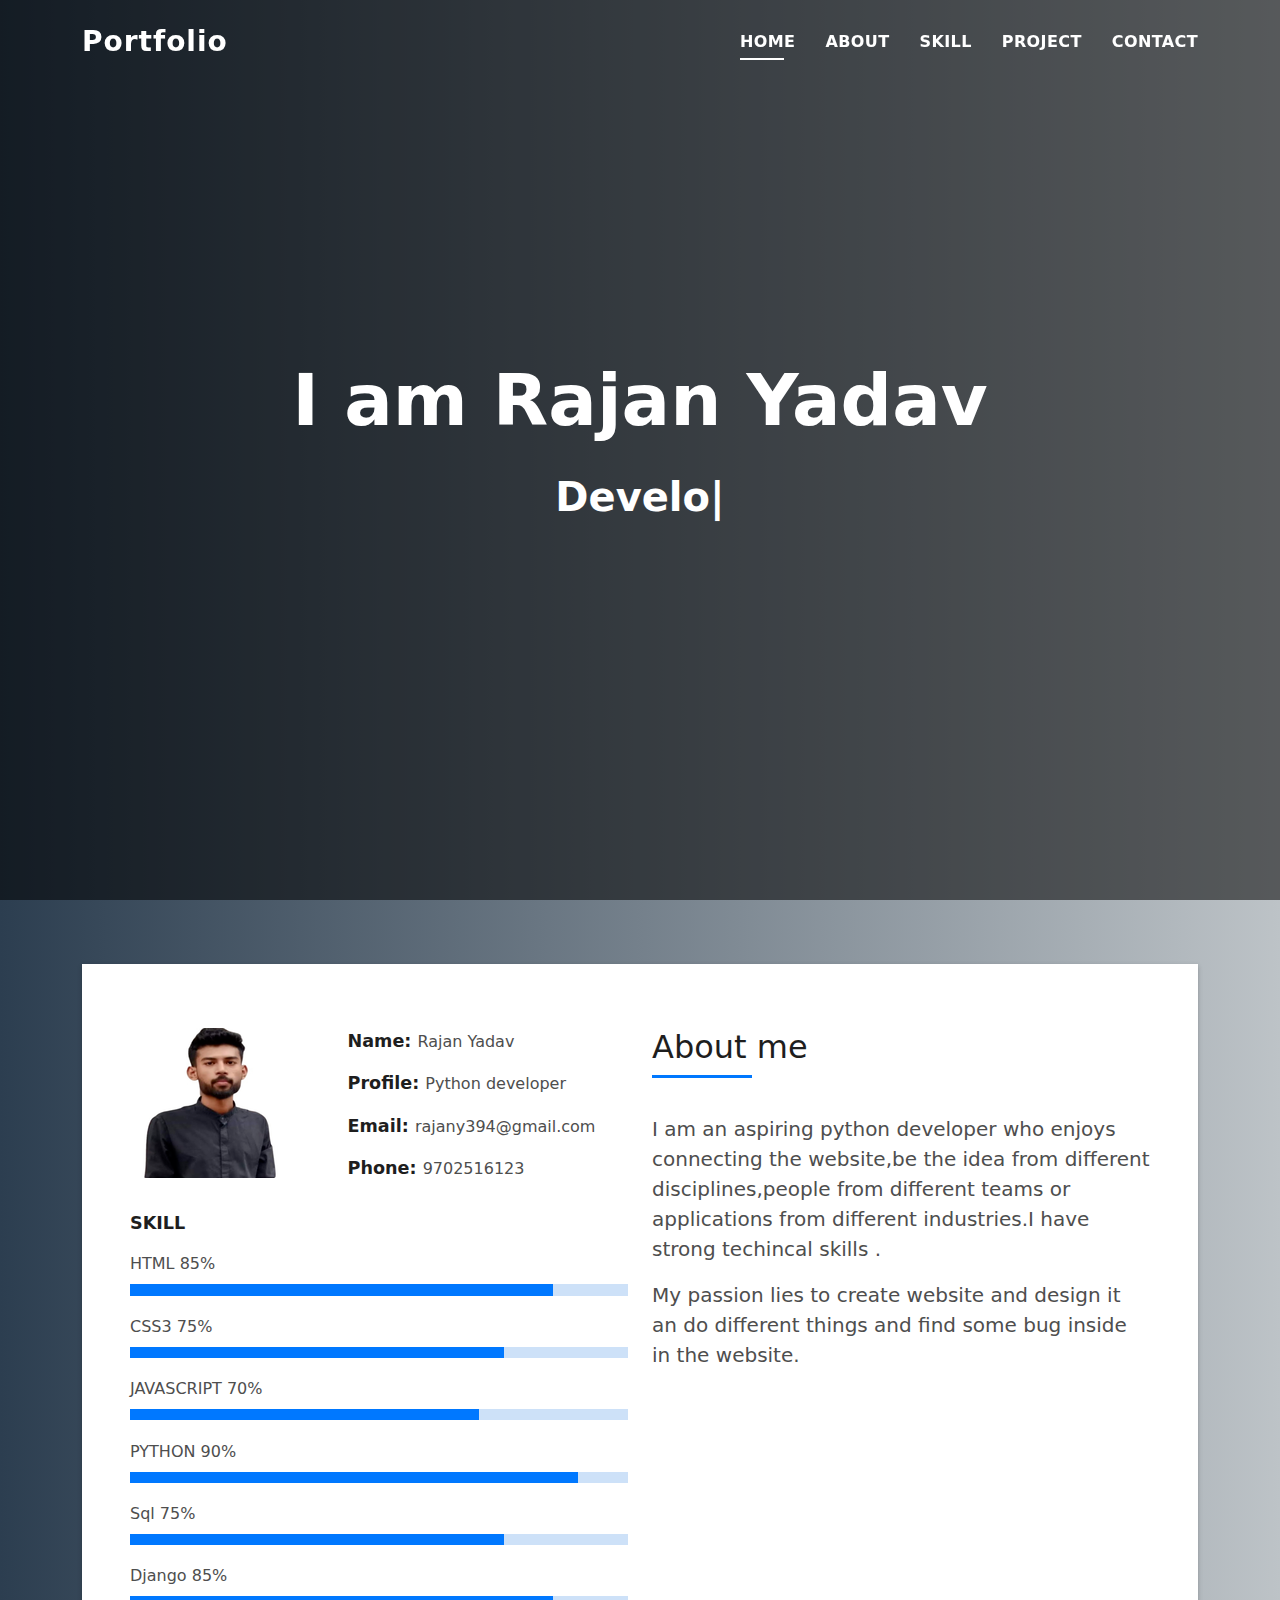
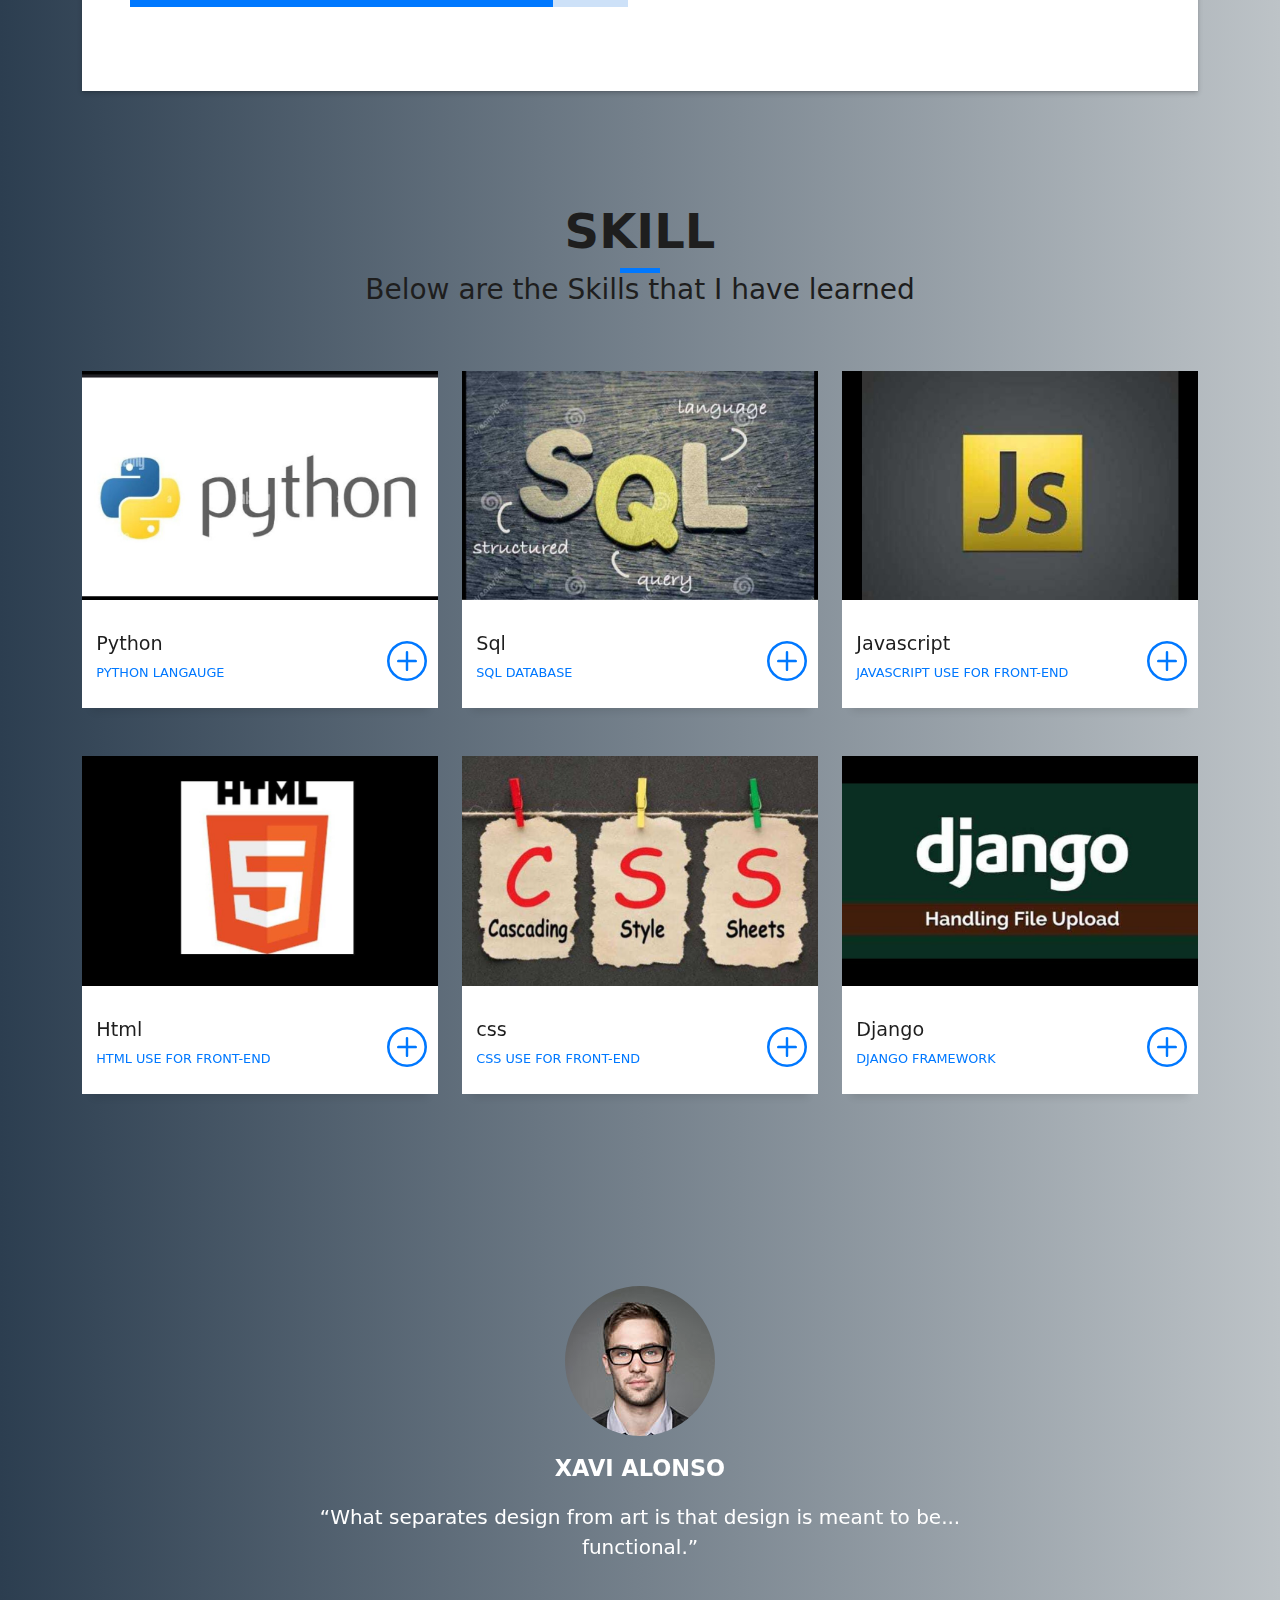
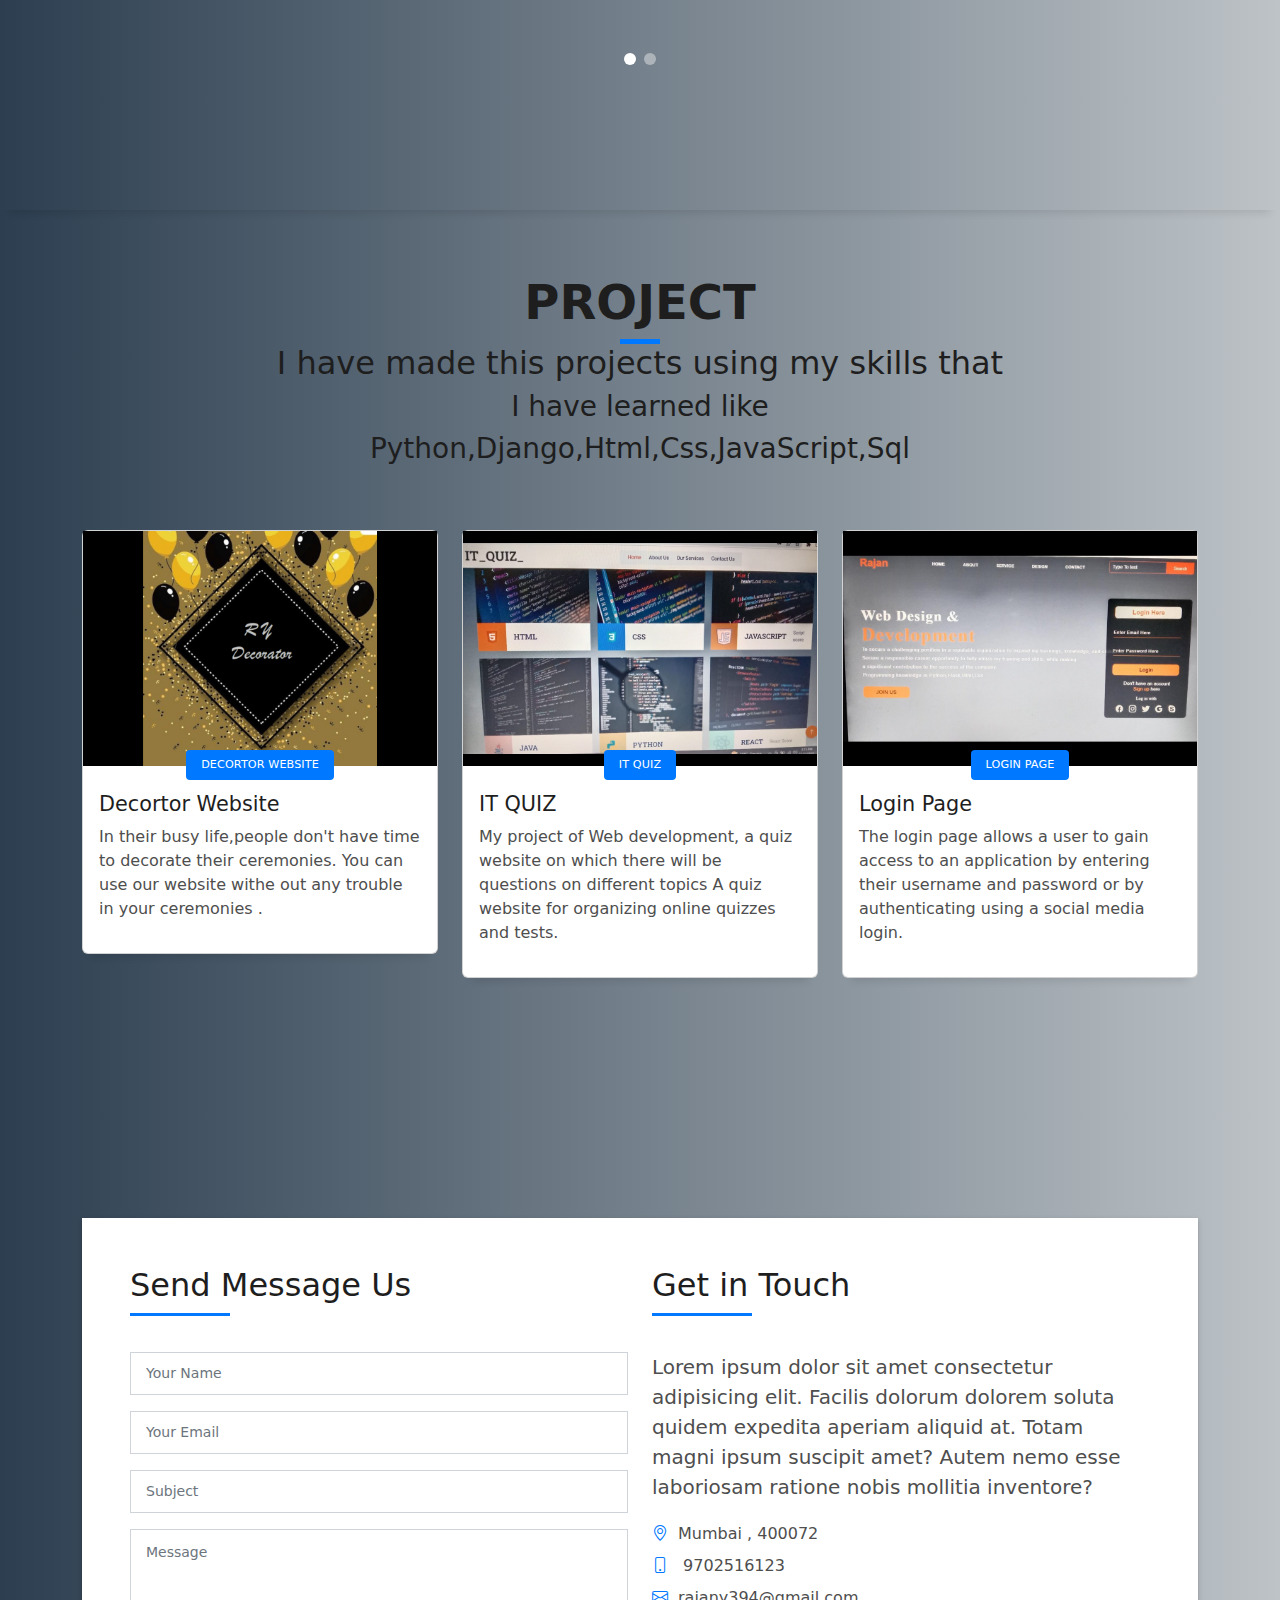
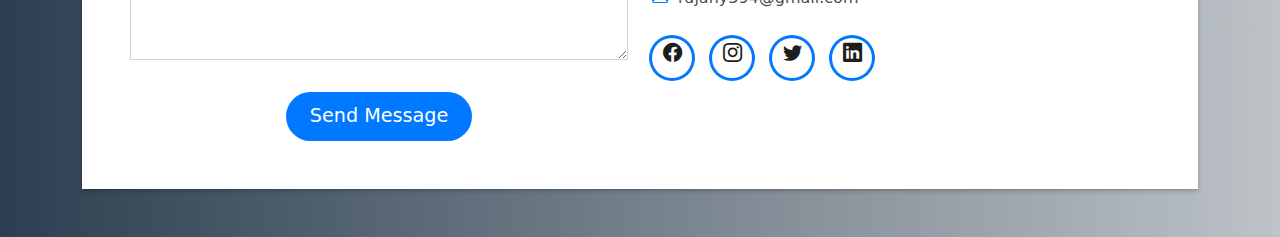
<file: port/index.html>
<!DOCTYPE html>
<html lang="en">

<head>
  <meta charset="utf-8">
  <meta content="width=device-width, initial-scale=1.0" name="viewport">

  <title>Portfolio</title>
  <meta content="" name="description">
  <meta content="" name="keywords">

  <!-- Favicons -->
  <!-- <link href="assets/img/favicon.png" rel="icon"> -->
  <link href="assets/img/apple-touch-icon.png" rel="apple-touch-icon">

  <!-- Vendor CSS Files -->
  <link href="assets/vendor/bootstrap/css/bootstrap.min.css" rel="stylesheet">
  <link href="assets/vendor/bootstrap-icons/bootstrap-icons.css" rel="stylesheet">
  <link href="assets/vendor/glightbox/css/glightbox.min.css" rel="stylesheet">
  <link href="assets/vendor/swiper/swiper-bundle.min.css" rel="stylesheet">

  <!-- Template Main CSS File -->
  <link href="assets/css/style.css" rel="stylesheet">


</head>

<body>

  <!-- ======= Header ======= -->
  <header id="header" class="fixed-top">
    <div class="container d-flex align-items-center justify-content-between">

      <h1 class="logo"><a href="index.html">Portfolio</a></h1>
      <!-- Uncomment below if you prefer to use an image logo -->
      <!-- <a href="index.html" class="logo"><img src="assets/img/logo.png" alt="" class="img-fluid"></a>-->

      <nav id="navbar" class="navbar">
        <ul>
          <li><a class="nav-link scrollto active" href="#hero">Home</a></li>
          <li><a class="nav-link scrollto" href="#about">About</a></li>
          <li><a class="nav-link scrollto " href="#work">Skill</a></li>
          <li><a class="nav-link scrollto " href="#blog">Project</a></li>
          <li><a class="nav-link scrollto" href="#contact">Contact</a></li>
        </ul>
        <i class="bi bi-list mobile-nav-toggle"></i>
      </nav><!-- .navbar -->

    </div>
  </header><!-- End Header -->

  <!-- ======= Hero Section ======= -->
  <div id="hero" class="hero route bg-image" >
    <div class="overlay-itro"></div>
    <div class="hero-content display-table">
      <div class="table-cell">
        <div class="container">
          <!--<p class="display-6 color-d">Hello, world!</p>-->
          <h1 class="hero-title mb-4">I am Rajan Yadav</h1>
          <p class="hero-subtitle"><span class="typed" data-typed-items=" Developer, Python Developer"></span></p>
          <!-- <p class="pt-3"><a class="btn btn-primary btn js-scroll px-4" href="#about" role="button">Learn More</a></p> -->
        </div>
      </div>
    </div>
  </div><!-- End Hero Section -->

  <main id="main">

    <!-- ======= About Section ======= -->
    <section id="about" class="about-mf sect-pt4 route">
      <div class="container">
        <div class="row">
          <div class="col-sm-12">
            <div class="box-shadow-full">
              <div class="row">
                <div class="col-md-6">
                  <div class="row">
                    <div class="col-sm-6 col-md-5">
                      <div class="about-img">
                        <img src="assets/img/profile.png" class="img-fluid rounded b-shadow-a" alt="">
                      </div>
                    </div>
                    <div class="col-sm-6 col-md-7">
                      <div class="about-info">
                        <p><span class="title-s">Name: </span> <span>Rajan Yadav</span></p>
                        <p><span class="title-s">Profile: </span> <span>Python developer</span></p>
                        <p><span class="title-s">Email: </span> <span>rajany394@gmail.com</span></p>
                          <p><span class="title-s">Phone: </span> <span>9702516123</span></p>
                      </div>
                    </div>
                  </div>
                  <div class="skill-mf">
                    <p class="title-s">SKILL</p>
                    <span>HTML</span> <span class="pull-right">85%</span>
                    <div class="progress">
                      <div class="progress-bar" role="progressbar" style="width: 85%;" aria-valuenow="85" aria-valuemin="0" aria-valuemax="100"></div>
                    </div>
                    <span>CSS3</span> <span class="pull-right">75%</span>
                    <div class="progress">
                      <div class="progress-bar" role="progressbar" style="width: 75%" aria-valuenow="75" aria-valuemin="0" aria-valuemax="100"></div>
                    </div>
                    <span>JAVASCRIPT</span> <span class="pull-right">70%</span>
                    <div class="progress">
                      <div class="progress-bar" role="progressbar" style="width: 70%" aria-valuenow="50" aria-valuemin="0" aria-valuemax="100"></div>
                    </div>
                    <span>PYTHON</span> <span class="pull-right">90%</span>
                    <div class="progress">  
                      <div class="progress-bar" role="progressbar" style="width: 90%" aria-valuenow="90" aria-valuemin="0" aria-valuemax="100"></div>
                    </div>
                    <span>Sql</span> <span class="pull-right">75%</span>
                    <div class="progress">
                      <div class="progress-bar" role="progressbar" style="width: 75%" aria-valuenow="75" aria-valuemin="0" aria-valuemax="100"></div>
                    </div><span>Django</span> <span class="pull-right">85%</span>
                    <div class="progress">
                      <div class="progress-bar" role="progressbar" style="width: 85%" aria-valuenow="75" aria-valuemin="0" aria-valuemax="100"></div>
                    </div>
                  </div>
                </div>
                <div class="col-md-6">
                  <div class="about-me pt-4 pt-md-0">
                    <div class="title-box-2">
                      <h5 class="title-left">
                        About me
                      </h5>
                    </div>
                    <p class="lead">
                      I am an aspiring python developer who enjoys connecting the website,be the idea
                      from different disciplines,people from different teams or applications from different
                      industries.I have strong techincal skills .
                    </p>
                    <p class="lead">
                      My passion lies to create website and design it an do different things  
                      and find some bug inside in the website.
                    </p>
           
                  </div>
                </div>
              </div>
            </div>
          </div>
        </div>
      </div>
    </section><!-- End About Section -->



    <!-- ======= Portfolio Section ======= -->
    <section id="work" class="portfolio-mf sect-pt4 route">
      <div class="container">
        <div class="row">
          <div class="col-sm-12">
            <div class="title-box text-center">
              <h3 class="title-a">
               SKILL
              </h3>
              <div class="line-mf"></div>
              <h3>Below are the Skills that I have learned</h3>

            </div>
          </div>
        </div>
        <div class="row">
          <div class="col-md-4">
            <div class="work-box">
              <a href="assets/img/python.jpg" style="width:300px ;" data-gallery="portfolioGallery" class="portfolio-lightbox">
                <div class="work-img">
                  <img src="assets/img/python.jpg" alt="" class="img-fluid">
                </div>
              </a>
              <div class="work-content">
                <div class="row">
                  <div class="col-sm-8">
                    <h2 class="w-title">Python</h2>
                    <div class="w-more">
                      <span class="w-ctegory">PYTHON LANGAUGE</span>  <span class="w-date"></span>
                    </div>
                  </div>
                  <div class="col-sm-4">
                    <div class="w-like">
                      <a href="python.html"> <span class="bi bi-plus-circle"></span></a>
                    </div>
                  </div>
                </div>
              </div>
            </div>
          </div>
          <div class="col-md-4">
            <div class="work-box">
              <a href="assets/img/sql.jpg"  data-gallery="portfolioGallery" class="portfolio-lightbox">
                <div class="work-img">
                  <img src="assets/img/sql.jpg" alt="" class="img-fluid">
                </div>
              </a>
              <div class="work-content">
                <div class="row">
                  <div class="col-sm-8">
                    <h2 class="w-title">Sql</h2>
                    <div class="w-more">
                      <span class="w-ctegory">SQL DATABASE </span> 
                    </div>
                  </div>
                  <div class="col-sm-4">
                    <div class="w-like">
                      <a href="sql.html"> <span class="bi bi-plus-circle"></span></a>
                    </div>
                  </div>
                </div>
              </div>
            </div>
          </div>
          <div class="col-md-4">
            <div class="work-box">
              <a href="assets/img/js.jpg" data-gallery="portfolioGallery" class="portfolio-lightbox">
                <div class="work-img">
                  <img src="assets/img/js.jpg" alt="" class="img-fluid">
                </div>
              </a>
              <div class="work-content">
                <div class="row">
                  <div class="col-sm-8">
                    <h2 class="w-title">Javascript</h2>
                    <div class="w-more">
                      <span class="w-ctegory">JAVASCRIPT USE FOR FRONT-END</span> 
                    </div>
                  </div>
                  <div class="col-sm-4">
                    <div class="w-like">
                      <a href="js.html"> <span class="bi bi-plus-circle"></span></a>
                    </div>
                  </div>
                </div>
              </div>
            </div>
          </div>
          <div class="col-md-4">
            <div class="work-box">
              <a href="assets/img/html.jpg" data-gallery="portfolioGallery" class="portfolio-lightbox">
                <div class="work-img">
                  <img src="assets/img/html.jpg" alt="" class="img-fluid">
                </div>
              </a>
              <div class="work-content">
                <div class="row">
                  <div class="col-sm-8">
                    <h2 class="w-title">Html</h2>
                    <div class="w-more">
                      <span class="w-ctegory">HTML USE FOR FRONT-END</span>
                    </div>
                  </div>
                  <div class="col-sm-4">
                    <div class="w-like">
                      <a href="html.html"> <span class="bi bi-plus-circle"></span></a>
                    </div>
                  </div>
                </div>
              </div>
            </div>
          </div>
          <div class="col-md-4">
            <div class="work-box">
              <a href="assets/img/css.jpg" data-gallery="portfolioGallery" class="portfolio-lightbox">
                <div class="work-img">
                  <img src="assets/img/css.jpg" alt="" class="img-fluid">
                </div>
              </a>
              <div class="work-content">
                <div class="row">
                  <div class="col-sm-8">
                    <h2 class="w-title">css</h2>
                    <div class="w-more">
                      <span class="w-ctegory">CSS USE FOR FRONT-END</span> 
                    </div>
                  </div>
                  <div class="col-sm-4">
                    <div class="w-like">
                      <a href="css.html"> <span class="bi bi-plus-circle"></span></a>
                    </div>
                  </div>
                </div>
              </div>
            </div>
          </div>
          <div class="col-md-4">
            <div class="work-box">
              <a href="assets/img/dj.jpg" data-gallery="portfolioGallery" class="portfolio-lightbox">
                <div class="work-img">
                  <img src="assets/img/dj.jpg" alt="" class="img-fluid">
                </div>
              </a>
              <div class="work-content">
                <div class="row">
                  <div class="col-sm-8">
                    <h2 class="w-title">Django</h2>
                    <div class="w-more">
                      <span class="w-ctegory">DJANGO FRAMEWORK</span>
                    </div>
                  </div>
                  <div class="col-sm-4">
                    <div class="w-like">
                      <a href="portfolio-details.html"> <span class="bi bi-plus-circle"></span></a>
                    </div>
                  </div>
                </div>
              </div>
            </div>
          </div>

        </div>
      </div>
    </section><!-- End Portfolio Section -->

    <!-- ======= Testimonials Section ======= -->
    <div class="testimonials paralax-mf bg-image" >
      <div></div>
      <div class="container">
        <div class="row">
          <div class="col-md-12">

            <div class="testimonials-slider swiper" data-aos="fade-up" data-aos-delay="100">
              <div class="swiper-wrapper">

                <div class="swiper-slide">
                  <div class="testimonial-box">
                    <div class="author-test">
                      <img src="assets/img/testimonial-2.jpg" alt="" class="rounded-circle b-shadow-a">
                      <span class="author">Xavi Alonso</span>
                    </div>
                    <div class="content-test">
                      <p class="description lead">
                        “What separates design from art is that design is meant to be... functional.”
                      </p>
                    </div>
                  </div>
                </div><!-- End testimonial item -->

                <div class="swiper-slide">
                  <div class="testimonial-box">
                    <div class="author-test">
                      <img src="assets/img/testimonial-4.jpg" alt="" class="rounded-circle b-shadow-a">
                      <span class="author">Marta Socrate</span>
                    </div>
                    <div class="content-test">
                      <p class="description lead">
                        “Remember, the web isn't about control. If a visitor to your site is familiar with using a browser's native form doodad, you won't be doing them any favors if you override the browser functionality with your own widget, even if you think your widget looks better.”
                      </p>
                    </div>
                  </div>
                </div><!-- End testimonial item -->
              </div>
              <div class="swiper-pagination"></div>
            </div>

            <!-- <div id="testimonial-mf" class="owl-carousel owl-theme">
          
        </div> -->
          </div>
        </div>
      </div>
    </div><!-- End Testimonials Section -->
    <!-- ======= Blog Section ======= -->
    <section id="blog" class="blog-mf sect-pt4 route">
        <div class="container">
          <div class="row">
            <div class="col-sm-12">
              <div class="title-box text-center">
                <h3 class="title-a">
                  Project
                </h3>
                
                <div class="line-mf"></div>
                <h2>I have made this projects using my skills that</h2>
                <h3>I have learned like</h3>
                <h3>Python,Django,Html,Css,JavaScript,Sql</h3>
              </div>
            </div>
          </div>
          <div class="row">
            <div class="col-md-4">
              <div class="card card-blog">
                <div class="card-img">
                  <a href="project1.html"><img src="assets/img/logo.PNG" alt="" class="img-fluid"></a>
                </div>
                <div class="card-body">
                  <div class="card-category-box">
                    <div class="card-category">
                      <h6 class="category">Decortor Website</h6>
                    </div>
                  </div>
                  <h3 class="card-title"><a href="project1.html">Decortor Website</a></h3>
                  <p class="card-description">
                    <!-- In this project of decorator website i have used python ,html,javascript,css -->
                    In their busy life,people don't have time to decorate their ceremonies. You can use our website withe out any trouble in your ceremonies .
                  </p>
                </div>
                
              </div>
            </div>
            <div class="col-md-4">
              <div class="card card-blog">
                <div class="card-img">
                  <a href="project2.html"><img src="assets/img/it.jpeg" alt="" class="img-fluid"></a>
                </div>
                <div class="card-body">
                  <div class="card-category-box">
                    <div class="card-category">
                      <h6 class="category">IT QUIZ</h6>
                    </div>
                  </div>
                  <h3 class="card-title"><a href="project2.html">IT QUIZ</a></h3>
                  <p class="card-description">
                    My project of Web development, a quiz website on which there will be 
                    questions on different topics A quiz website 
                    for organizing online quizzes and tests.
                    
                  </p>
                </div>
                
              </div>
            </div>
            <div class="col-md-4">
              <div class="card card-blog">
                <div class="card-img">
                  <a href="project3.html"><img src="assets/img/login.jpeg" alt="" class="img-fluid"></a>
                </div>
                <div class="card-body">
                  <div class="card-category-box">
                    <div class="card-category">
                      <h6 class="category">Login Page</h6>
                    </div>
                  </div>
                  <h3 class="card-title"><a href="project3.html">Login Page</a></h3>
                  <p class="card-description">
                   
                    The login page allows a user to gain access to an application by entering 
                    their username and password or by authenticating using a social media login.
                  </p>
                </div>
                
          </div>
        </div>
      </section><!-- End Blog Section -->
  



    <!-- ======= Contact Section ======= -->
    <section id="contact" class="paralax-mf footer-paralax bg-image sect-mt4 route" >
      <div ></div>
      <div class="container">
        <div class="row">
          <div class="col-sm-12">
            <div class="contact-mf">
              <div id="contact" class="box-shadow-full">
                <div class="row">
                  <div class="col-md-6">
                    <div class="title-box-2">
                      <h5 class="title-left">
                        Send Message Us
                      </h5>
                    </div>
                    <div>
                      <form action="forms/contact.php" method="post" role="form" class="php-email-form">
                        <div class="row">
                          <div class="col-md-12 mb-3">
                            <div class="form-group">
                              <input type="text" name="name" class="form-control" id="name" placeholder="Your Name" required>
                            </div>
                          </div>
                          <div class="col-md-12 mb-3">
                            <div class="form-group">
                              <input type="email" class="form-control" name="email" id="email" placeholder="Your Email" required>
                            </div>
                          </div>
                          <div class="col-md-12 mb-3">
                            <div class="form-group">
                              <input type="text" class="form-control" name="subject" id="subject" placeholder="Subject" required>
                            </div>
                          </div>
                          <div class="col-md-12">
                            <div class="form-group">
                              <textarea class="form-control" name="message" rows="5" placeholder="Message" required></textarea>
                            </div>
                          </div>
                          <div class="col-md-12 text-center my-3">
                            <div class="loading">Loading</div>
                            <div class="error-message"></div>
                            <div class="sent-message">Your message has been sent. Thank you!</div>
                          </div>
                          <div class="col-md-12 text-center">
                            <button type="submit" class="button button-a button-big button-rouded">Send Message</button>
                          </div>
                        </div>
                      </form>
                    </div>
                  </div>
                  <div class="col-md-6">
                    <div class="title-box-2 pt-4 pt-md-0">
                      <h5 class="title-left">
                        Get in Touch
                      </h5>
                    </div>
                    <div class="more-info">
                      <p class="lead">
                        Lorem ipsum dolor sit amet consectetur adipisicing elit. Facilis dolorum dolorem soluta quidem
                        expedita aperiam aliquid at.
                        Totam magni ipsum suscipit amet? Autem nemo esse laboriosam ratione nobis
                        mollitia inventore?
                      </p>
                      <ul class="list-ico">
                        <li><span class="bi bi-geo-alt"></span>Mumbai , 400072</li>
                        <li><span class="bi bi-phone"></span> 9702516123</li>
                        <li><span class="bi bi-envelope"></span>rajany394@gmail.com</li>
                      </ul>
                    </div>
                    <div class="socials">
                      <ul>
                        <li><a href=""><span class="ico-circle"><i class="bi bi-facebook"></i></span></a></li>
                        <li><a href=""><span class="ico-circle"><i class="bi bi-instagram"></i></span></a></li>
                        <li><a href=""><span class="ico-circle"><i class="bi bi-twitter"></i></span></a></li>
                        <li><a href="https://www.linkedin.com/in/rajan-yadav-170b5923a"><span class="ico-circle"><i class="bi bi-linkedin"></i></span></a></li>
                      </ul>
                    </div>
                  </div>
                </div>
              </div>
            </div>
          </div>
        </div>
      </div>
    </section><!-- End Contact Section -->

  </main><!-- End #main -->

  <!-- ======= Footer ======= -->
  

  <div id="preloader"></div>
  <a href="#hero" class="back-to-top d-flex align-items-center justify-content-center"><i class="bi bi-arrow-up-short"></i></a>

  <!-- Vendor JS Files -->
  <script src="assets/vendor/purecounter/purecounter_vanilla.js"></script>
  <script src="assets/vendor/bootstrap/js/bootstrap.bundle.min.js"></script>
  <script src="assets/vendor/glightbox/js/glightbox.min.js"></script>
  <script src="assets/vendor/swiper/swiper-bundle.min.js"></script>
  <script src="assets/vendor/typed.js/typed.min.js"></script>
  <script src="assets/vendor/php-email-form/validate.js"></script>

  <!-- Template Main JS File -->
  <script src="assets/js/main.js"></script>

</body>

</html>
</file>
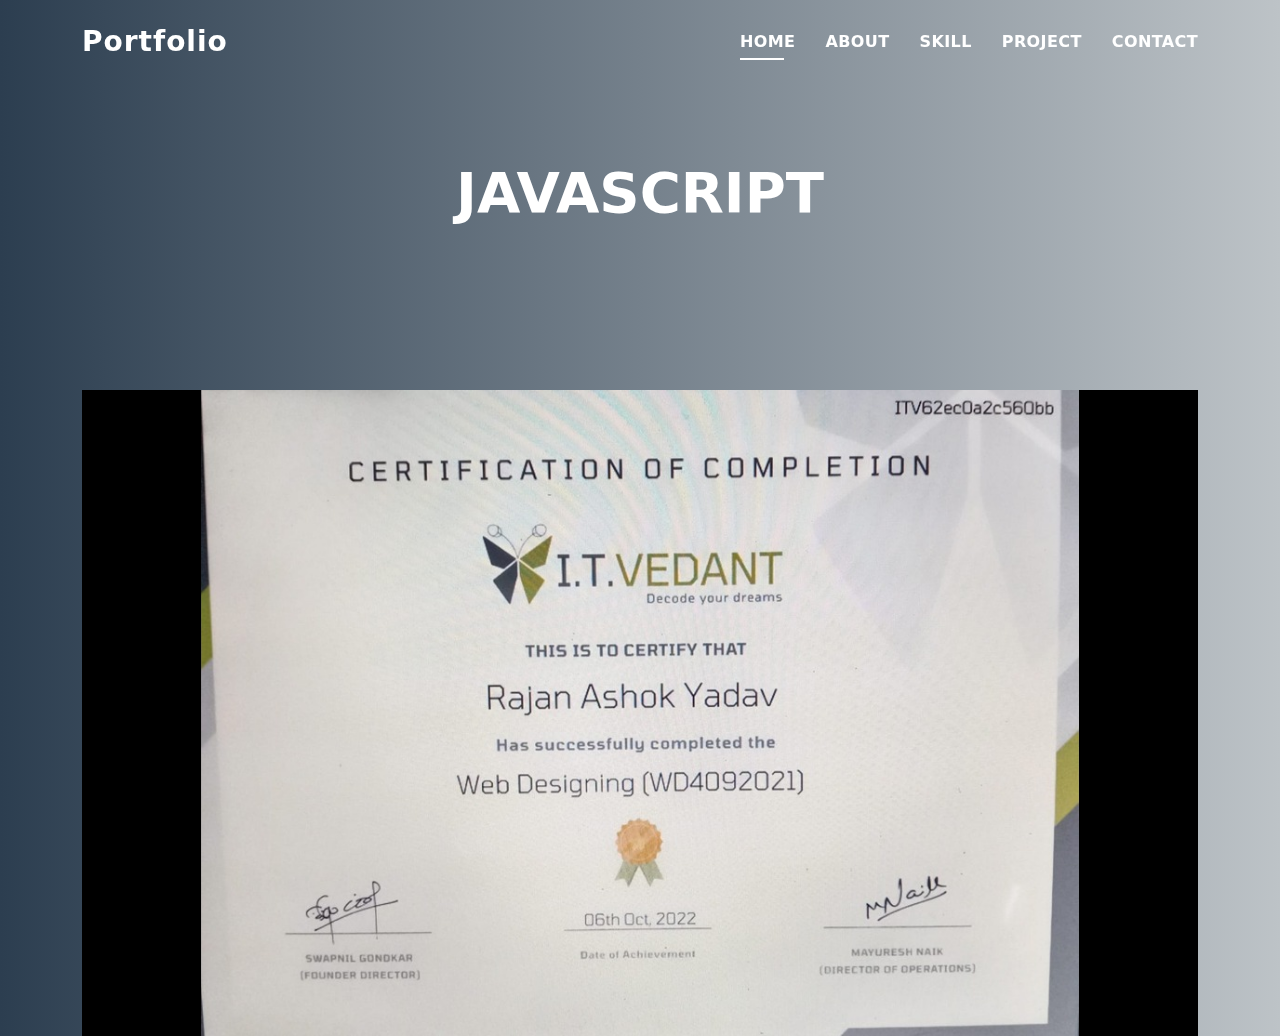
<file: port/css.html>
<!DOCTYPE html>
<html lang="en">

<head>
  <meta charset="utf-8">
  <meta content="width=device-width, initial-scale=1.0" name="viewport">

  <title>Portpolio</title>
  <meta content="" name="description">
  <meta content="" name="keywords">



  <!-- Vendor CSS Files -->
  <link href="assets/vendor/bootstrap/css/bootstrap.min.css" rel="stylesheet">
  <link href="assets/vendor/bootstrap-icons/bootstrap-icons.css" rel="stylesheet">
  <link href="assets/vendor/glightbox/css/glightbox.min.css" rel="stylesheet">
  <link href="assets/vendor/swiper/swiper-bundle.min.css" rel="stylesheet">

  <!-- Template Main CSS File -->
  <link href="assets/css/style.css" rel="stylesheet">

 
</head>

<body>

  <!-- ======= Header ======= -->
  <header id="header" class="fixed-top">
    <div class="container d-flex align-items-center justify-content-between">

      <h1 class="logo"><a href="index.html">Portfolio</a></h1>
      <!-- Uncomment below if you prefer to use an image logo -->
      <!-- <a href="index.html" class="logo"><img src="assets/img/logo.png" alt="" class="img-fluid"></a>-->

        <nav id="navbar" class="navbar">
          <ul>
            <li><a class="nav-link scrollto active" href="/port/index.html">Home</a></li>
            <li><a class="nav-link scrollto" href="/port/index.html">About</a></li>
            <li><a class="nav-link scrollto " href="/port/index.html">Skill</a></li>
            <li><a class="nav-link scrollto " href="/port/index.html">Project</a></li>
            <li><a class="nav-link scrollto" href="/port/index.html">Contact</a></li>
          </ul>
          <i class="bi bi-list mobile-nav-toggle"></i>
        </nav><!-- .navbar -->
  
      </div>
    </header><!-- End Header -->

  <div class="hero hero-single route bg-image" >
    <div></div>
    <div class="hero-content display-table">
      <div class="table-cell">
        <div class="container">
          <h2 class="hero-title mb-10">JavaScript</h2>
          <ol class="breadcrumb d-flex justify-content-center">
          </ol>
        </div>
      </div>
    </div>  
  </div>

  <main id="main">

    <!-- ======= Portfolio Details Section ======= -->
    <section id="portfolio-details" class="portfolio-details">
      <div class="container">

        <div class="row gy-5">

          <div class="col-xs-5">
            <div class="portfolio-details-slider swiper">
              <div class="swiper-wrapper align-items-center">

                <div >
                  <img src="assets/img/wd.jpeg"   alt="">
                </div>


              
          </div>    

         
            

        </div>

      </div>
    </section><!-- End Portfolio Details Section -->

  </main><!-- End #main -->

 

  <div id="preloader"></div>
  <a href="/port/index.html" class="back-to-top d-flex align-items-center justify-content-center"><i class="bi bi-arrow-up-short"></i></a>

  <!-- Vendor JS Files -->
  <script src="assets/vendor/purecounter/purecounter_vanilla.js"></script>
  <script src="assets/vendor/bootstrap/js/bootstrap.bundle.min.js"></script>
  <script src="assets/vendor/glightbox/js/glightbox.min.js"></script>
  <script src="assets/vendor/swiper/swiper-bundle.min.js"></script>
  <script src="assets/vendor/typed.js/typed.min.js"></script>
  <script src="assets/vendor/php-email-form/validate.js"></script>

  <!-- Template Main JS File -->
  <script src="assets/js/main.js"></script>

</body>

</html>
</file>
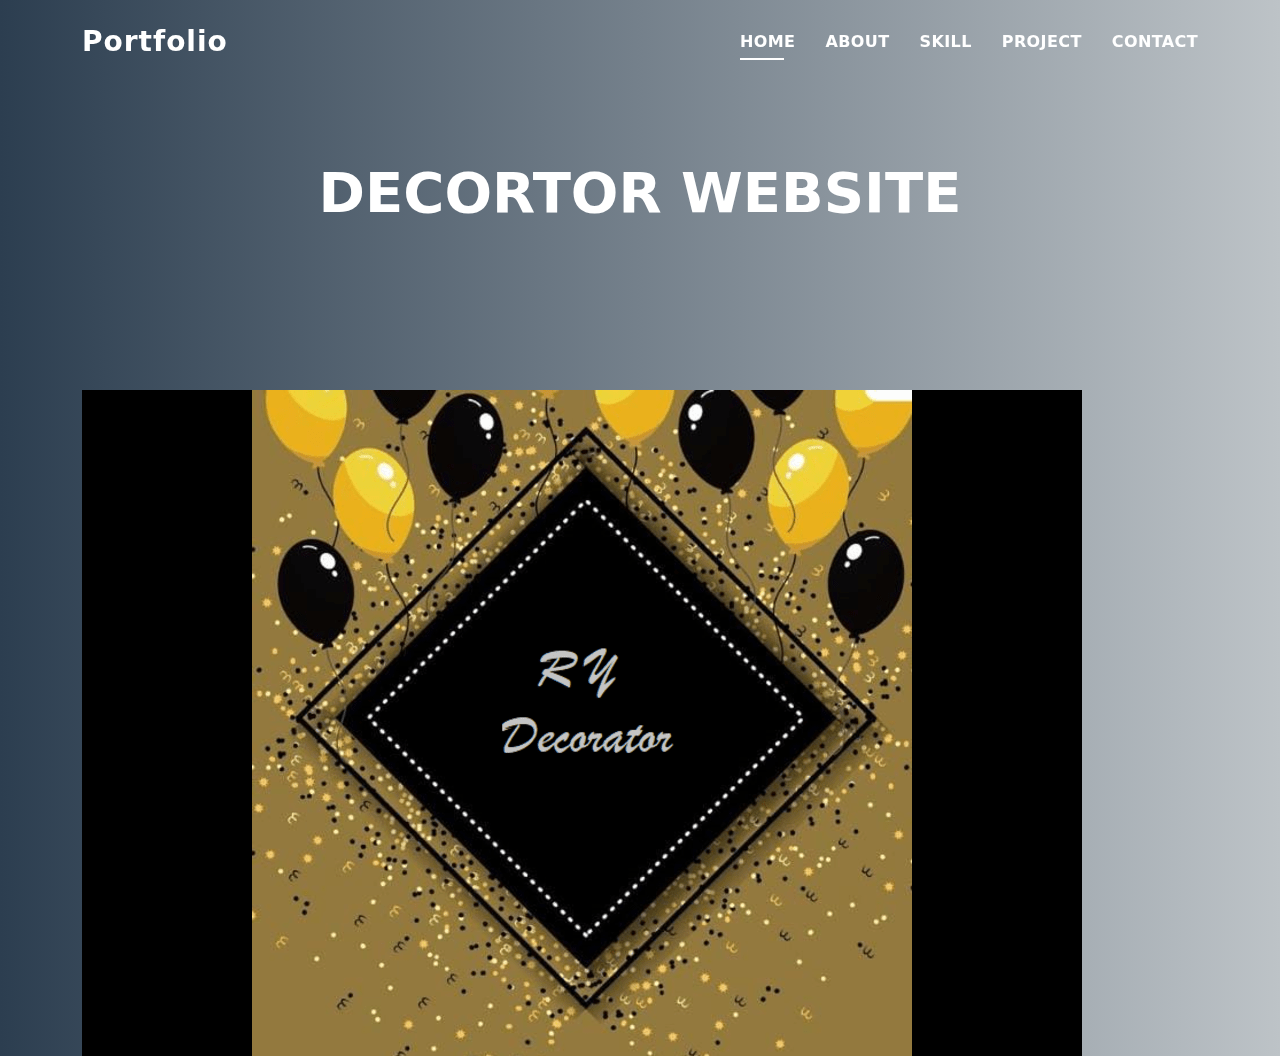
<file: port/project1.html>
<!DOCTYPE html>
<html lang="en">

<head>
  <meta charset="utf-8">
  <meta content="width=device-width, initial-scale=1.0" name="viewport">

  <title>Portpolio</title>
  <meta content="" name="description">
  <meta content="" name="keywords">



  <!-- Vendor CSS Files -->
  <link href="assets/vendor/bootstrap/css/bootstrap.min.css" rel="stylesheet">
  <link href="assets/vendor/bootstrap-icons/bootstrap-icons.css" rel="stylesheet">
  <link href="assets/vendor/glightbox/css/glightbox.min.css" rel="stylesheet">
  <link href="assets/vendor/swiper/swiper-bundle.min.css" rel="stylesheet">

  <!-- Template Main CSS File -->
  <link href="assets/css/style.css" rel="stylesheet">

 
</head>

<body>

  <!-- ======= Header ======= -->
  <header id="header" class="fixed-top">
    <div class="container d-flex align-items-center justify-content-between">

      <h1 class="logo"><a href="index.html">Portfolio</a></h1>
      <!-- Uncomment below if you prefer to use an image logo -->
      <!-- <a href="index.html" class="logo"><img src="assets/img/logo.png" alt="" class="img-fluid"></a>-->

        <nav id="navbar" class="navbar">
          <ul>
            <li><a class="nav-link scrollto active" href="/port/index.html">Home</a></li>
            <li><a class="nav-link scrollto" href="/port/index.html">About</a></li>
            <li><a class="nav-link scrollto " href="/port/index.html">Skill</a></li>
            <li><a class="nav-link scrollto " href="/port/index.html">Project</a></li>
            <li><a class="nav-link scrollto" href="/port/index.html">Contact</a></li>
          </ul>
          <i class="bi bi-list mobile-nav-toggle"></i>
        </nav><!-- .navbar -->
  
      </div>
    </header><!-- End Header -->

  <div class="hero hero-single route bg-image" >
    <div></div>
    <div class="hero-content display-table">
      <div class="table-cell">
        <div class="container">
          <h2 class="hero-title mb-10">Decortor Website</h2>
          <ol class="breadcrumb d-flex justify-content-center">
          </ol>
        </div>
      </div>
    </div>  
  </div>

  <main id="main">

    <!-- ======= Portfolio Details Section ======= -->
    <section id="portfolio-details" class="portfolio-details">
      <div class="container">

        <div class="row gy-5">

          <div class="col-xs-5">
            <div class="portfolio-details-slider swiper">
              <div class="swiper-wrapper align-items-center">
                <div >
                  <img src="assets/img/logo.PNG"   alt="">
                </div>
            </div>    

        </div>
        </div>
    </section><!-- End Portfolio Details Section -->

  </main><!-- End #main -->

 

  <div id="preloader"></div>
  <a href="/port/index.html" class="back-to-top d-flex align-items-center justify-content-center"><i class="bi bi-arrow-up-short"></i></a>

  <!-- Vendor JS Files -->
  <script src="assets/vendor/purecounter/purecounter_vanilla.js"></script>
  <script src="assets/vendor/bootstrap/js/bootstrap.bundle.min.js"></script>
  <script src="assets/vendor/glightbox/js/glightbox.min.js"></script>
  <script src="assets/vendor/swiper/swiper-bundle.min.js"></script>
  <script src="assets/vendor/typed.js/typed.min.js"></script>
  <script src="assets/vendor/php-email-form/validate.js"></script>

  <!-- Template Main JS File -->
  <script src="assets/js/main.js"></script>

</body>

</html>
</file>
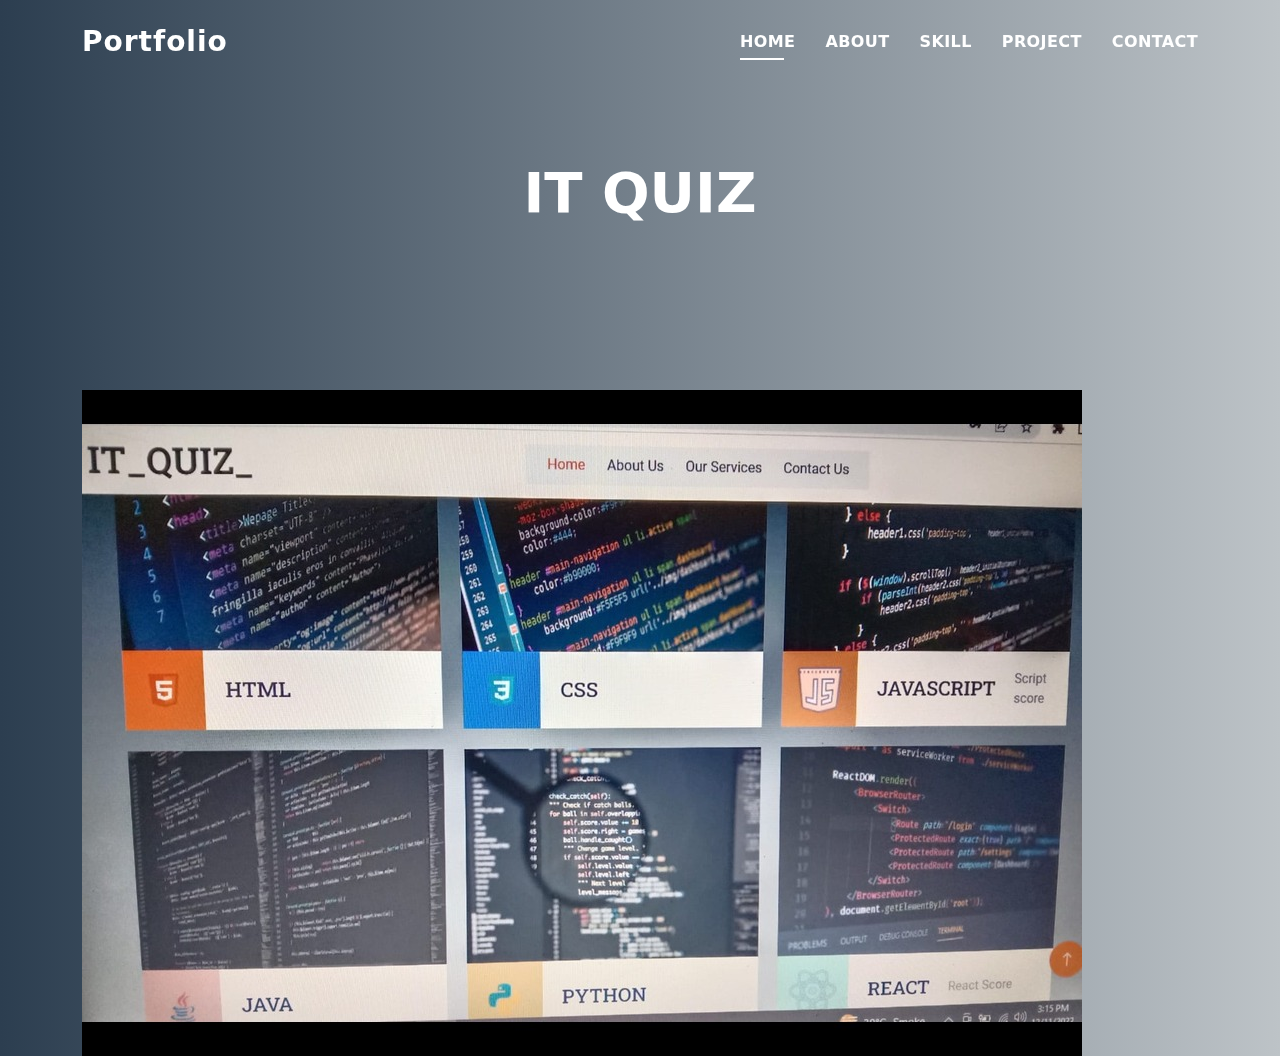
<file: port/project2.html>
<!DOCTYPE html>
<html lang="en">

<head>
  <meta charset="utf-8">
  <meta content="width=device-width, initial-scale=1.0" name="viewport">

  <title>Portpolio</title>
  <meta content="" name="description">
  <meta content="" name="keywords">



  <!-- Vendor CSS Files -->
  <link href="assets/vendor/bootstrap/css/bootstrap.min.css" rel="stylesheet">
  <link href="assets/vendor/bootstrap-icons/bootstrap-icons.css" rel="stylesheet">
  <link href="assets/vendor/glightbox/css/glightbox.min.css" rel="stylesheet">
  <link href="assets/vendor/swiper/swiper-bundle.min.css" rel="stylesheet">

  <!-- Template Main CSS File -->
  <link href="assets/css/style.css" rel="stylesheet">

 
</head>

<body>

  <!-- ======= Header ======= -->
  <header id="header" class="fixed-top">
    <div class="container d-flex align-items-center justify-content-between">

      <h1 class="logo"><a href="index.html">Portfolio</a></h1>
      <!-- Uncomment below if you prefer to use an image logo -->
      <!-- <a href="index.html" class="logo"><img src="assets/img/logo.png" alt="" class="img-fluid"></a>-->

        <nav id="navbar" class="navbar">
          <ul>
            <li><a class="nav-link scrollto active" href="/port/index.html">Home</a></li>
            <li><a class="nav-link scrollto" href="/port/index.html">About</a></li>
            <li><a class="nav-link scrollto " href="/port/index.html">Skill</a></li>
            <li><a class="nav-link scrollto " href="/port/index.html">Project</a></li>
            <li><a class="nav-link scrollto" href="/port/index.html">Contact</a></li>
          </ul>
          <i class="bi bi-list mobile-nav-toggle"></i>
        </nav><!-- .navbar -->
  
      </div>
    </header><!-- End Header -->

  <div class="hero hero-single route bg-image" >
    <div></div>
    <div class="hero-content display-table">
      <div class="table-cell">
        <div class="container">
          <h2 class="hero-title mb-10">IT QUIZ</h2>
          <ol class="breadcrumb d-flex justify-content-center">
          </ol>
        </div>
      </div>
    </div>  
  </div>

  <main id="main">

    <!-- ======= Portfolio Details Section ======= -->
    <section id="portfolio-details" class="portfolio-details">
      <div class="container">

        <div class="row gy-5">

          <div class="col-xs-5">
            <div class="portfolio-details-slider swiper">
              <div class="swiper-wrapper align-items-center">

                <div >
                  <img src="assets/img/it.jpeg"   alt="">
                </div>
            </div> 
        </div>
    </div>
    </section><!-- End Portfolio Details Section -->

  </main><!-- End #main -->

 

  <div id="preloader"></div>
  <a href="/port/index.html" class="back-to-top d-flex align-items-center justify-content-center"><i class="bi bi-arrow-up-short"></i></a>

  <!-- Vendor JS Files -->
  <script src="assets/vendor/purecounter/purecounter_vanilla.js"></script>
  <script src="assets/vendor/bootstrap/js/bootstrap.bundle.min.js"></script>
  <script src="assets/vendor/glightbox/js/glightbox.min.js"></script>
  <script src="assets/vendor/swiper/swiper-bundle.min.js"></script>
  <script src="assets/vendor/typed.js/typed.min.js"></script>
  <script src="assets/vendor/php-email-form/validate.js"></script>

  <!-- Template Main JS File -->
  <script src="assets/js/main.js"></script>

</body>

</html>
</file>
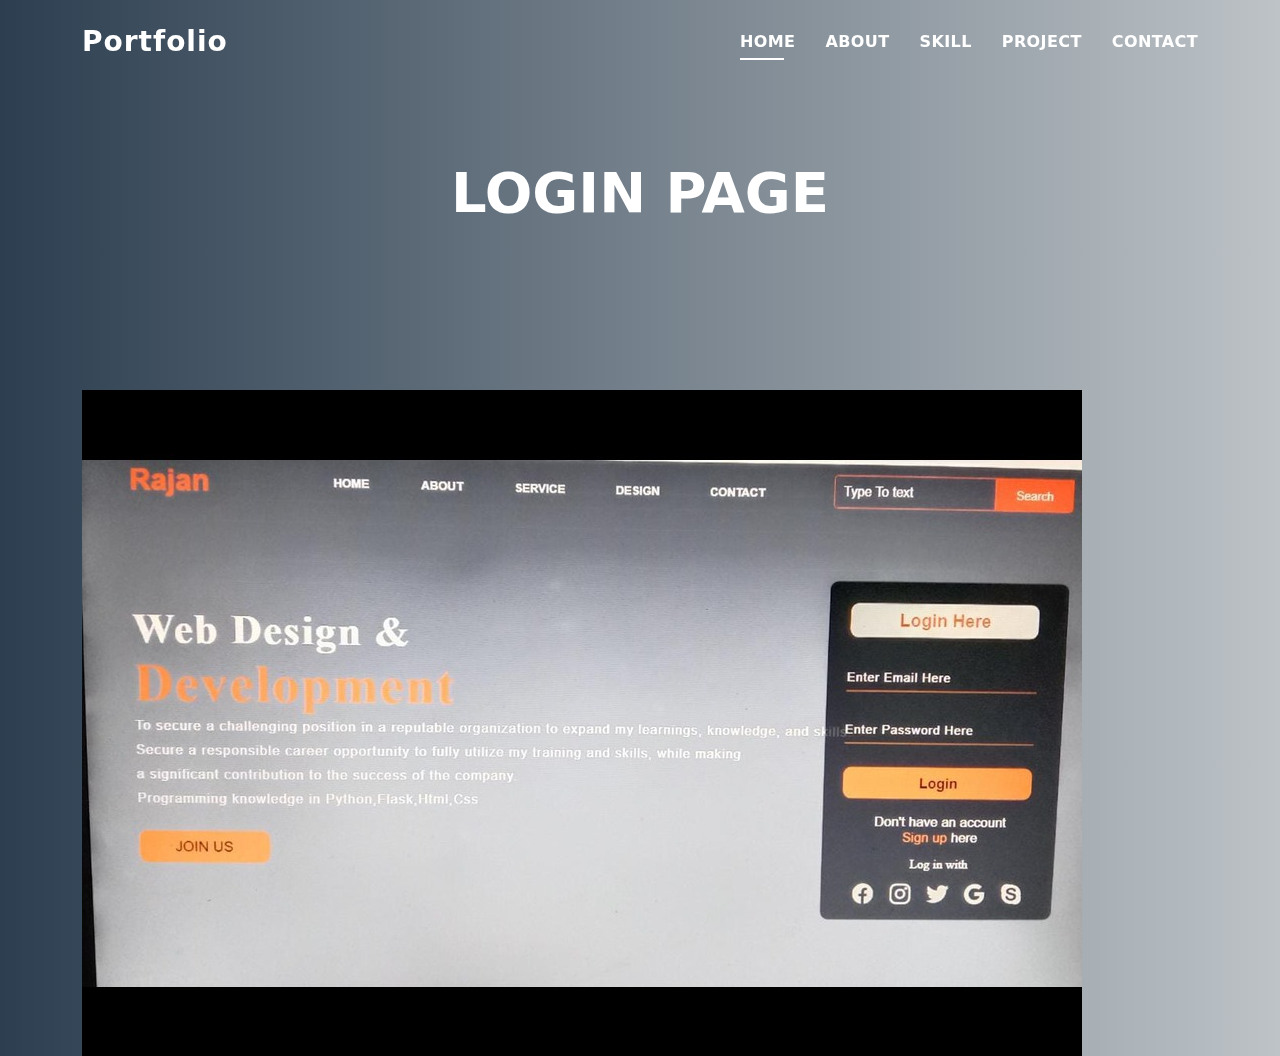
<file: port/project3.html>
<!DOCTYPE html>
<html lang="en">

<head>
  <meta charset="utf-8">
  <meta content="width=device-width, initial-scale=1.0" name="viewport">

  <title>Portpolio</title>
  <meta content="" name="description">
  <meta content="" name="keywords">



  <!-- Vendor CSS Files -->
  <link href="assets/vendor/bootstrap/css/bootstrap.min.css" rel="stylesheet">
  <link href="assets/vendor/bootstrap-icons/bootstrap-icons.css" rel="stylesheet">
  <link href="assets/vendor/glightbox/css/glightbox.min.css" rel="stylesheet">
  <link href="assets/vendor/swiper/swiper-bundle.min.css" rel="stylesheet">

  <!-- Template Main CSS File -->
  <link href="assets/css/style.css" rel="stylesheet">

 
</head>

<body>

  <!-- ======= Header ======= -->
  <header id="header" class="fixed-top">
    <div class="container d-flex align-items-center justify-content-between">

      <h1 class="logo"><a href="index.html">Portfolio</a></h1>
      <!-- Uncomment below if you prefer to use an image logo -->
      <!-- <a href="index.html" class="logo"><img src="assets/img/logo.png" alt="" class="img-fluid"></a>-->

        <nav id="navbar" class="navbar">
          <ul>
            <li><a class="nav-link scrollto active" href="/port/index.html">Home</a></li>
            <li><a class="nav-link scrollto" href="/port/index.html">About</a></li>
            <li><a class="nav-link scrollto " href="/port/index.html">Skill</a></li>
            <li><a class="nav-link scrollto " href="/port/index.html">Project</a></li>
            <li><a class="nav-link scrollto" href="/port/index.html">Contact</a></li>
          </ul>
          <i class="bi bi-list mobile-nav-toggle"></i>
        </nav><!-- .navbar -->
  
      </div>
    </header><!-- End Header -->

  <div class="hero hero-single route bg-image" >
    <div></div>
    <div class="hero-content display-table">
      <div class="table-cell">
        <div class="container">
          <h2 class="hero-title mb-10">LOGIN PAGE</h2>
          <ol class="breadcrumb d-flex justify-content-center">
          </ol>
        </div>
      </div>
    </div>  
  </div>

  <main id="main">

    <!-- ======= Portfolio Details Section ======= -->
    <section id="portfolio-details" class="portfolio-details">
      <div class="container">

        <div class="row gy-5">

          <div class="col-xs-5">
            <div class="portfolio-details-slider swiper">
              <div class="swiper-wrapper align-items-center">

                <div >
                  <img src="assets/img/login.jpeg"   alt="">
                </div>
            </div>    
        </div>
        </div>
    </section><!-- End Portfolio Details Section -->

  </main><!-- End #main -->

 

  <div id="preloader"></div>
  <a href="/port/index.html" class="back-to-top d-flex align-items-center justify-content-center"><i class="bi bi-arrow-up-short"></i></a>

  <!-- Vendor JS Files -->
  <script src="assets/vendor/purecounter/purecounter_vanilla.js"></script>
  <script src="assets/vendor/bootstrap/js/bootstrap.bundle.min.js"></script>
  <script src="assets/vendor/glightbox/js/glightbox.min.js"></script>
  <script src="assets/vendor/swiper/swiper-bundle.min.js"></script>
  <script src="assets/vendor/typed.js/typed.min.js"></script>
  <script src="assets/vendor/php-email-form/validate.js"></script>

  <!-- Template Main JS File -->
  <script src="assets/js/main.js"></script>

</body>

</html>
</file>
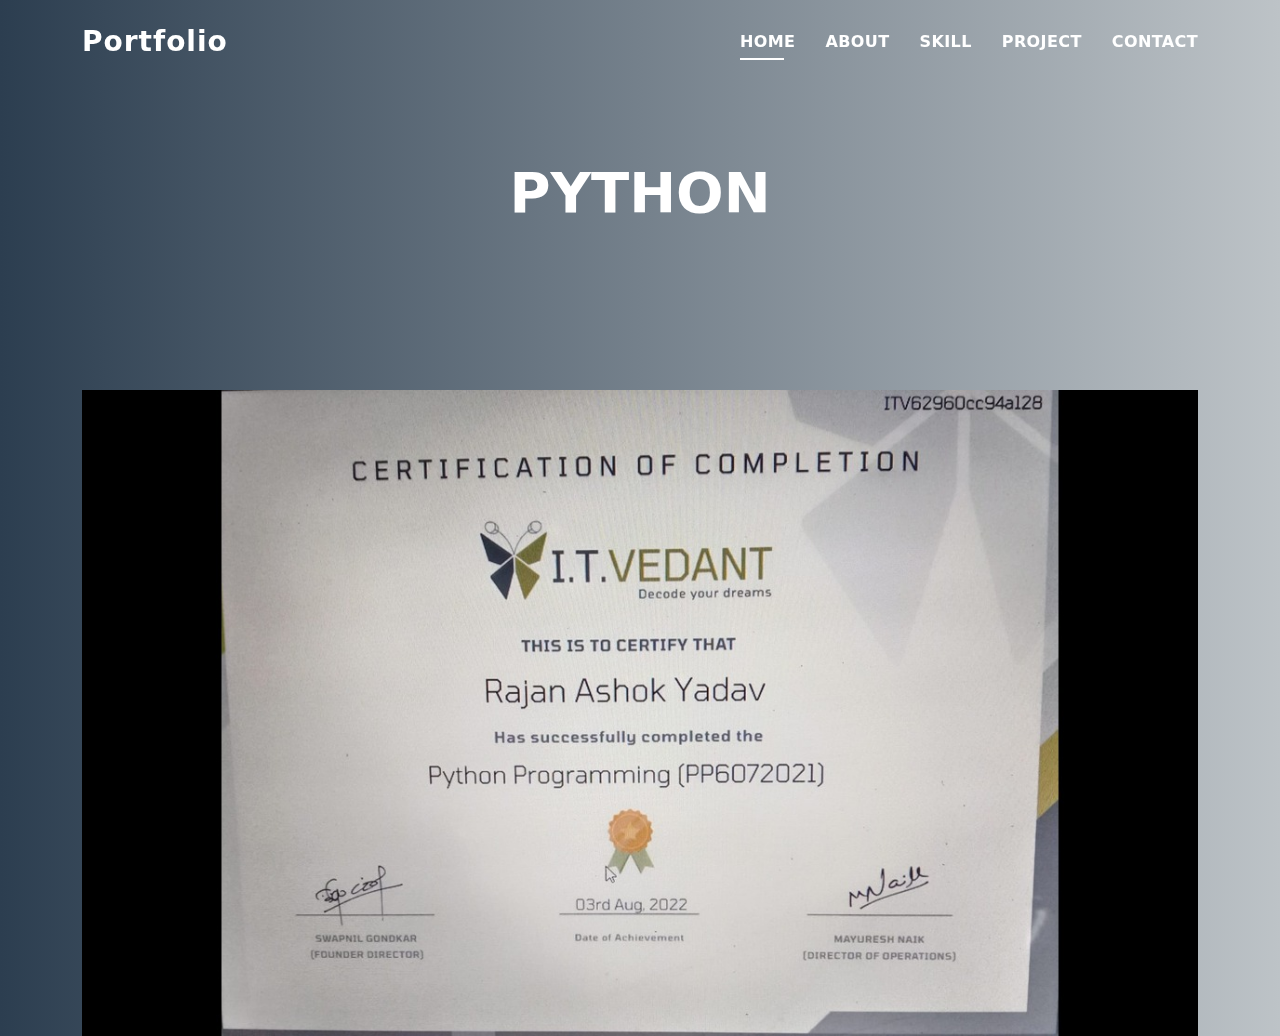
<file: port/python.html>
<!DOCTYPE html>
<html lang="en">

<head>
  <meta charset="utf-8">
  <meta content="width=device-width, initial-scale=1.0" name="viewport">

  <title>Portpolio</title>
  <meta content="" name="description">
  <meta content="" name="keywords">



  <!-- Vendor CSS Files -->
  <link href="assets/vendor/bootstrap/css/bootstrap.min.css" rel="stylesheet">
  <link href="assets/vendor/bootstrap-icons/bootstrap-icons.css" rel="stylesheet">
  <link href="assets/vendor/glightbox/css/glightbox.min.css" rel="stylesheet">
  <link href="assets/vendor/swiper/swiper-bundle.min.css" rel="stylesheet">

  <!-- Template Main CSS File -->
  <link href="assets/css/style.css" rel="stylesheet">

 
</head>

<body>

  <!-- ======= Header ======= -->
  <header id="header" class="fixed-top">
    <div class="container d-flex align-items-center justify-content-between">

      <h1 class="logo"><a href="index.html">Portfolio</a></h1>
      <!-- Uncomment below if you prefer to use an image logo -->
      <!-- <a href="index.html" class="logo"><img src="assets/img/logo.png" alt="" class="img-fluid"></a>-->

        <nav id="navbar" class="navbar">
          <ul>
            <li><a class="nav-link scrollto active" href="/port/index.html">Home</a></li>
            <li><a class="nav-link scrollto" href="/port/index.html">About</a></li>
            <li><a class="nav-link scrollto " href="/port/index.html">Skill</a></li>
            <li><a class="nav-link scrollto " href="/port/index.html">Project</a></li>
            <li><a class="nav-link scrollto" href="/port/index.html">Contact</a></li>
          </ul>
          <i class="bi bi-list mobile-nav-toggle"></i>
        </nav><!-- .navbar -->
  
      </div>
    </header><!-- End Header -->

  <div class="hero hero-single route bg-image" >
    <div></div>
    <div class="hero-content display-table">
      <div class="table-cell">
        <div class="container">
          <h2 class="hero-title mb-10">Python</h2>
          <ol class="breadcrumb d-flex justify-content-center">
          </ol>
        </div>
      </div>
    </div>  
  </div>

  <main id="main">

    <!-- ======= Portfolio Details Section ======= -->
    <section id="portfolio-details" class="portfolio-details">
      <div class="container">

        <div class="row gy-5">

          <div class="col-xs-5">
            <div class="portfolio-details-slider swiper">
              <div class="swiper-wrapper align-items-center">

                <div >
                  <img src="assets/img/pg.jpeg"   alt="">
                </div>


              
          </div>    

         
            

        </div>

      </div>
    </section><!-- End Portfolio Details Section -->

  </main><!-- End #main -->

 

  <div id="preloader"></div>
  <a href="/port/index.html" class="back-to-top d-flex align-items-center justify-content-center"><i class="bi bi-arrow-up-short"></i></a>

  <!-- Vendor JS Files -->
  <script src="assets/vendor/purecounter/purecounter_vanilla.js"></script>
  <script src="assets/vendor/bootstrap/js/bootstrap.bundle.min.js"></script>
  <script src="assets/vendor/glightbox/js/glightbox.min.js"></script>
  <script src="assets/vendor/swiper/swiper-bundle.min.js"></script>
  <script src="assets/vendor/typed.js/typed.min.js"></script>
  <script src="assets/vendor/php-email-form/validate.js"></script>

  <!-- Template Main JS File -->
  <script src="assets/js/main.js"></script>

</body>

</html>
</file>
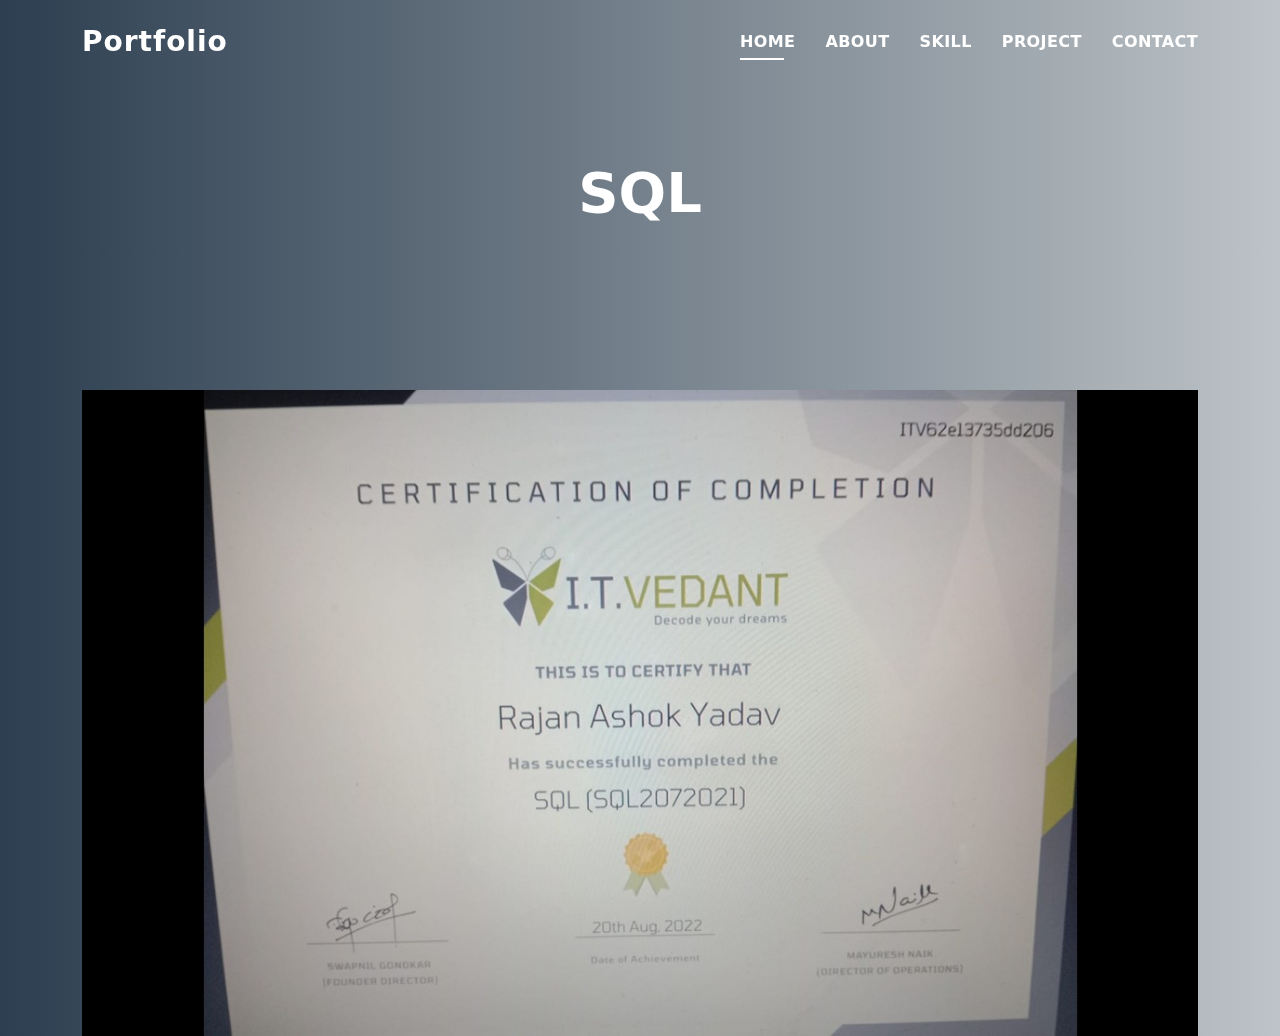
<file: port/sql.html>
<!DOCTYPE html>
<html lang="en">

<head>
  <meta charset="utf-8">
  <meta content="width=device-width, initial-scale=1.0" name="viewport">

  <title>Portpolio</title>
  <meta content="" name="description">
  <meta content="" name="keywords">



  <!-- Vendor CSS Files -->
  <link href="assets/vendor/bootstrap/css/bootstrap.min.css" rel="stylesheet">
  <link href="assets/vendor/bootstrap-icons/bootstrap-icons.css" rel="stylesheet">
  <link href="assets/vendor/glightbox/css/glightbox.min.css" rel="stylesheet">
  <link href="assets/vendor/swiper/swiper-bundle.min.css" rel="stylesheet">

  <!-- Template Main CSS File -->
  <link href="assets/css/style.css" rel="stylesheet">

 
</head>

<body>

  <!-- ======= Header ======= -->
  <header id="header" class="fixed-top">
    <div class="container d-flex align-items-center justify-content-between">

      <h1 class="logo"><a href="index.html">Portfolio</a></h1>
      <!-- Uncomment below if you prefer to use an image logo -->
      <!-- <a href="index.html" class="logo"><img src="assets/img/logo.png" alt="" class="img-fluid"></a>-->

        <nav id="navbar" class="navbar">
          <ul>
            <li><a class="nav-link scrollto active" href="/port/index.html">Home</a></li>
            <li><a class="nav-link scrollto" href="/port/index.html">About</a></li>
            <li><a class="nav-link scrollto " href="/port/index.html">Skill</a></li>
            <li><a class="nav-link scrollto " href="/port/index.html">Project</a></li>
            <li><a class="nav-link scrollto" href="/port/index.html">Contact</a></li>
          </ul>
          <i class="bi bi-list mobile-nav-toggle"></i>
        </nav><!-- .navbar -->
  
      </div>
    </header><!-- End Header -->

  <div class="hero hero-single route bg-image" >
    <div></div>
    <div class="hero-content display-table">
      <div class="table-cell">
        <div class="container">
          <h2 class="hero-title mb-10">SQL</h2>
          <ol class="breadcrumb d-flex justify-content-center">
          </ol>
        </div>
      </div>
    </div>  
  </div>

  <main id="main">

    <!-- ======= Portfolio Details Section ======= -->
    <section id="portfolio-details" class="portfolio-details">
      <div class="container">

        <div class="row gy-5">

          <div class="col-xs-5">
            <div class="portfolio-details-slider swiper">
              <div class="swiper-wrapper align-items-center">

                <div >
                  <img src="assets/img/sql.jpeg"   alt="">
                </div>


              
          </div>    

         
            

        </div>

      </div>
    </section><!-- End Portfolio Details Section -->

  </main><!-- End #main -->

 

  <div id="preloader"></div>
  <a href="/port/index.html" class="back-to-top d-flex align-items-center justify-content-center"><i class="bi bi-arrow-up-short"></i></a>

  <!-- Vendor JS Files -->
  <script src="assets/vendor/purecounter/purecounter_vanilla.js"></script>
  <script src="assets/vendor/bootstrap/js/bootstrap.bundle.min.js"></script>
  <script src="assets/vendor/glightbox/js/glightbox.min.js"></script>
  <script src="assets/vendor/swiper/swiper-bundle.min.js"></script>
  <script src="assets/vendor/typed.js/typed.min.js"></script>
  <script src="assets/vendor/php-email-form/validate.js"></script>

  <!-- Template Main JS File -->
  <script src="assets/js/main.js"></script>

</body>

</html>
</file>
<file: port/assets/css/style.css>
body {
  background: #bdc3c7;  /* fallback for old browsers */
  background: -webkit-linear-gradient(to right, #2c3e50, #bdc3c7);  /* Chrome 10-25, Safari 5.1-6 */
  background: linear-gradient(to right, #2c3e50, #bdc3c7); /* W3C, IE 10+/ Edge, Firefox 16+, Chrome 26+, Opera 12+, Safari 7+ */

  background-color: #f5f5f5;
  color: #4e4e4e;
}

h1,
h2,
h3,
h4,
h5,
h6 {
  color: #1e1e1e;
}

a {
  color: #1e1e1e;
  text-decoration: none;
  transition: all 0.5s ease-in-out;
}

a:hover {
  color: #0078ff;
  text-decoration: none;
  transition: all 0.5s ease-in-out;
}

.p-r {
  position: relative;
}

.color-a {
  text-decoration: none;
  color: #0078ff;
}

.color-d {
  color: #f5f5f5;
}

.color-text-a {
  text-decoration: none;
  color: #4e4e4e;
}

.box-shadow,
.card-blog,
.work-box,
.service-box,
.paralax-mf {
  box-shadow: 0 13px 8px -10px rgba(0, 0, 0, 0.1);
}

.box-shadow-a,
.button:hover {
  text-decoration: none;
  box-shadow: 0 0 0 4px #cde1f8;
}

.display-5 {
  font-size: 2.5rem;
  font-weight: 300;
  line-height: 1.1;
}

.display-6 {
  font-size: 2rem;
  font-weight: 300;
  line-height: 1.1;
}

.avatar {
  width: 32px;
  height: 32px;
  margin-right: 4px;
  overflow: hidden;
}

.bg-image {
  background-repeat: no-repeat;
  background-attachment: fixed;
  background-size: cover;
  background-position: center center;
}

@media (max-width: 1024px) {
  .bg-image {
    background-attachment: scroll;
  }
}

.overlay-mf {
  background-color: #0078ff;
}

.overlay-mf {
  position: absolute;
  top: 0;
  left: 0px;
  padding: 0;
  height: 100%;
  width: 100%;
  opacity: 0.7;
}

.paralax-mf {
  position: relative;
  padding: 8rem 0;
}

.display-table {
  width: 100%;
  height: 100%;
  display: table;
}

.table-cell {
  display: table-cell;
  vertical-align: middle;
}

/*--/ Sections /--*/
.sect-4 {
  padding: 4rem 0;
}

.sect-pt4 {
  padding-top: 4rem;
}

.sect-mt4 {
  margin-top: 4rem;
}

/*--/ Title s /--*/
.title-s {
  font-weight: 600;
  color: #1e1e1e;
  font-size: 1.1rem;
}

/*--/ Title A /--*/
.title-box {
  margin-bottom: 4rem;
}

.title-a {
  text-decoration: none;
  font-size: 3rem;
  font-weight: bold;
  text-transform: uppercase;
}

.subtitle-a {
  text-decoration: none;
  color: #4e4e4e;
}

.line-mf {
  width: 40px;
  height: 5px;
  background-color: #0078ff;
  margin: 0 auto;
}

/*--/ Title Left /--*/
.title-box-2 {
  margin-bottom: 3rem;
}

.title-left {
  font-size: 2rem;
  position: relative;
}

.title-left:before {
  content: "";
  position: absolute;
  height: 3px;
  background-color: #0078ff;
  width: 100px;
  bottom: -12px;
}

/*------/ Box /------*/
.box-pl2 {
  padding-left: 2rem;
}

.box-shadow-full {
  padding: 3rem 1.25rem;
  position: relative;
  background-color: #fff;
  margin-bottom: 3rem;
  z-index: 2;
  box-shadow: 0 1px 1px 0 rgba(0, 0, 0, 0.06), 0 2px 5px 0 rgba(0, 0, 0, 0.2);
}

@media (min-width: 768px) {
  .box-shadow-full {
    padding: 3rem;
  }
}

/*------/ Socials /------*/
.socials {
  padding: 1.5rem 0;
}

.socials ul li {
  display: inline-block;
}

.socials .ico-circle {
  height: 40px;
  width: 40px;
  font-size: 1.2rem;
  border-radius: 50%;
  line-height: 1.6;
  margin: 0 15px 0 0;
  box-shadow: 0 0 0 3px #0078ff;
  transition: all 500ms ease;
}

.socials .ico-circle:hover {
  background-color: #0078ff;
  color: #fff;
  box-shadow: 0 0 0 3px #cde1f8;
  transition: all 500ms ease;
}

/*------/ Ul resect /------*/
.ul-resect,
.widget-tags ul,
.widget-sidebar .list-sidebar,
.box-comments .list-comments,
.blog-wrapper .post-meta ul,
.list-ico,
.socials ul {
  list-style: none;
  padding-left: 0;
  margin-bottom: 0;
}

.list-ico {
  line-height: 2;
}

.list-ico span {
  color: #0078ff;
  margin-right: 10px;
}

/*------/ Ico Circle /------*/
.ico-circle {
  height: 100px;
  width: 100px;
  font-size: 2rem;
  border-radius: 50%;
  line-height: 1.55;
  margin: 0 auto;
  text-align: center;
  box-shadow: 0 0 0 10px #0078ff;
  display: block;
}

/*------/ Owl Carousel /------*/
.owl-theme .owl-dots {
  text-align: center;
  margin-top: 18px;
}

.owl-theme .owl-dots .owl-dot {
  display: inline-block;
}

.owl-theme .owl-dots .owl-dot span {
  width: 18px;
  height: 7px;
  margin: 5px 5px;
  background: #cde1f8;
  border: 0px solid #cde1f8;
  display: block;
  transition: all 0.6s ease-in-out;
  cursor: pointer;
}

.owl-theme .owl-dots .owl-dot:hover span {
  background-color: #cde1f8;
}

.owl-theme .owl-dots .owl-dot.active span {
  background-color: #1B1B1B;
  width: 25px;
}

/*--/ Scrolltop s /--*/
.scrolltop-mf {
  position: relative;
  display: none;
}

.scrolltop-mf span {
  z-index: 999;
  position: fixed;
  width: 42px;
  height: 42px;
  background-color: #0078ff;
  opacity: 0.7;
  font-size: 1.6rem;
  line-height: 1.5;
  text-align: center;
  color: #fff;
  top: auto;
  left: auto;
  right: 30px;
  bottom: 50px;
  cursor: pointer;
  border-radius: 50%;
}

/*--------------------------------------------------------------
# Back to top button
--------------------------------------------------------------*/
.back-to-top {
  position: fixed;
  visibility: hidden;
  opacity: 0;
  right: 15px;
  bottom: 15px;
  z-index: 996;
  background: #0078ff;
  width: 40px;
  height: 40px;
  border-radius: 50px;
  transition: all 0.4s;
}

.back-to-top i {
  font-size: 28px;
  color: #fff;
  line-height: 0;
}

.back-to-top:hover {
  background: #298eff;
  color: #fff;
}

.back-to-top.active {
  visibility: visible;
  opacity: 1;
}

/*------/ Prelaoder /------*/
#preloader {
  position: fixed;
  top: 0;
  left: 0;
  right: 0;
  bottom: 0;
  z-index: 9999;
  overflow: hidden;
  background: #fff;
}

#preloader:before {
  content: "";
  position: fixed;
  top: calc(50% - 30px);
  left: calc(50% - 30px);
  border: 6px solid #f2f2f2;
  border-top: 6px solid #0078ff;
  border-radius: 50%;
  width: 60px;
  height: 60px;
  -webkit-animation: animate-preloader 1s linear infinite;
  animation: animate-preloader 1s linear infinite;
}

@-webkit-keyframes animate-preloader {
  0% {
    transform: rotate(0deg);
  }

  100% {
    transform: rotate(360deg);
  }
}

@keyframes animate-preloader {
  0% {
    transform: rotate(0deg);
  }

  100% {
    transform: rotate(360deg);
  }
}

/*------/ Button /------*/
.button {
  display: inline-block;
  padding: 0.3rem 0.6rem;
  text-align: center;
  vertical-align: middle;
  -webkit-user-select: none;
  -moz-user-select: none;
  user-select: none;
  font-size: 1rem;
  border-radius: 0.3rem;
  border: 1px solid transparent;
  transition: all 500ms ease;
  cursor: pointer;
}

.button:focus {
  outline: 0;
}

.button:hover {
  background-color: #0062d3;
  color: #fff;
  transition: all 500ms ease;
}

.button-a {
  text-decoration: none;
  background-color: #0078ff;
  color: #fff;
  border-color: #cde1f8;
}

.button-big {
  padding: 0.9rem 2.3rem;
  font-size: 1.2rem;
}

.button-rouded {
  border-radius: 5rem;
}

.btn-lg {
  padding: 0.5rem 1rem;
  font-size: 1.25rem;
  line-height: 1.5;
  border-radius: 0.3rem;
}

/*--------------------------------------------------------------
# Header
--------------------------------------------------------------*/
#header {
  transition: all 0.5s;
  z-index: 997;
  padding: 20px 0;
}

#header .logo {
  font-size: 28px;
  margin: 0;
  padding: 0;
  font-weight: 600;
  letter-spacing: 1px;
}

#header .logo a {
  color: #fff;
}

#header .logo img {
  max-height: 40px;
}

#header.header-scrolled {
  background: rgba(0, 0, 0, 0.9);
  padding: 12px 0;
}

/*--------------------------------------------------------------
# Navigation Menu
--------------------------------------------------------------*/
/**
* Desktop Navigation 
*/
.navbar {
  padding: 0;
}

.navbar ul {
  margin: 0;
  padding: 0;
  display: flex;
  list-style: none;
  align-items: center;
}

.navbar li {
  position: relative;
}

.navbar>ul>li {
  white-space: nowrap;
  padding: 10px 0 10px 30px;
}

.navbar a,
.navbar a:focus {
  display: flex;
  align-items: center;
  justify-content: space-between;
  color: #fff;
  font-size: 16px;
  font-weight: 600;
  padding: 0;
  white-space: nowrap;
  transition: 0.3s;
  letter-spacing: 0.4px;
  position: relative;
  text-transform: uppercase;
}

.navbar a i,
.navbar a:focus i {
  font-size: 12px;
  line-height: 0;
  margin-left: 5px;
}

.navbar>ul>li>a:before {
  content: "";
  position: absolute;
  width: 100%;
  height: 2px;
  bottom: -6px;
  left: 0;
  width: 0;
  background-color: #fff;
  visibility: hidden;
  transition: all 0.3s ease-in-out 0s;
}

.navbar a:hover:before,
.navbar li:hover>a:before,
.navbar .active:before {
  visibility: visible;
  width: 80%;
}

.navbar a:hover,
.navbar .active,
.navbar .active:focus,
.navbar li:hover>a {
  color: #fff;
}

.navbar .dropdown ul {
  display: block;
  position: absolute;
  left: 30px;
  top: calc(100% + 30px);
  margin: 0;
  padding: 10px 0;
  z-index: 99;
  opacity: 0;
  visibility: hidden;
  background: #fff;
  box-shadow: 0px 0px 30px rgba(127, 137, 161, 0.25);
  transition: 0.3s;
}

.navbar .dropdown ul li {
  min-width: 200px;
}

.navbar .dropdown ul a {
  padding: 10px 20px;
  font-size: 14px;
  text-transform: none;
  color: #4e4e4e;
}

.navbar .dropdown ul a i {
  font-size: 12px;
}

.navbar .dropdown ul a:hover,
.navbar .dropdown ul .active:hover,
.navbar .dropdown ul li:hover>a {
  color: #0078ff;
}

.navbar .dropdown:hover>ul {
  opacity: 1;
  top: 100%;
  visibility: visible;
}

.navbar .dropdown .dropdown ul {
  top: 0;
  left: calc(100% - 30px);
  visibility: hidden;
}

.navbar .dropdown .dropdown:hover>ul {
  opacity: 1;
  top: 0;
  left: 100%;
  visibility: visible;
}

@media (max-width: 1366px) {
  .navbar .dropdown .dropdown ul {
    left: -90%;
  }

  .navbar .dropdown .dropdown:hover>ul {
    left: -100%;
  }
}

/**
* Mobile Navigation 
*/
.mobile-nav-toggle {
  color: #fff;
  font-size: 28px;
  cursor: pointer;
  display: none;
  line-height: 0;
  transition: 0.5s;
}

@media (max-width: 991px) {
  .mobile-nav-toggle {
    display: block;
  }

  .navbar ul {
    display: none;
  }
}

.navbar-mobile {
  position: fixed;
  overflow: hidden;
  top: 0;
  right: 0;
  left: 0;
  bottom: 0;
  background: rgba(78, 78, 78, 0.9);
  transition: 0.3s;
  z-index: 999;
}

.navbar-mobile .mobile-nav-toggle {
  position: absolute;
  top: 15px;
  right: 15px;
}

.navbar-mobile ul {
  display: block;
  position: absolute;
  top: 55px;
  right: 15px;
  bottom: 15px;
  left: 15px;
  padding: 10px 0;
  background-color: #fff;
  overflow-y: auto;
  transition: 0.3s;
}

.navbar-mobile>ul>li {
  padding: 0;
}

.navbar-mobile a:hover:before,
.navbar-mobile li:hover>a:before,
.navbar-mobile .active:before {
  visibility: hidden;
}

.navbar-mobile a,
.navbar-mobile a:focus {
  padding: 10px 20px;
  font-size: 15px;
  color: #4e4e4e;
}

.navbar-mobile a:hover,
.navbar-mobile .active,
.navbar-mobile li:hover>a {
  color: #0078ff;
}

.navbar-mobile .getstarted,
.navbar-mobile .getstarted:focus {
  margin: 15px;
}

.navbar-mobile .dropdown ul {
  position: static;
  display: none;
  margin: 10px 20px;
  padding: 10px 0;
  z-index: 99;
  opacity: 1;
  visibility: visible;
  background: #fff;
  box-shadow: 0px 0px 30px rgba(127, 137, 161, 0.25);
}

.navbar-mobile .dropdown ul li {
  min-width: 200px;
}

.navbar-mobile .dropdown ul a {
  padding: 10px 20px;
}

.navbar-mobile .dropdown ul a i {
  font-size: 12px;
}

.navbar-mobile .dropdown ul a:hover,
.navbar-mobile .dropdown ul .active:hover,
.navbar-mobile .dropdown ul li:hover>a {
  color: #0078ff;
}

.navbar-mobile .dropdown>.dropdown-active {
  display: block;
}

/*--------------------------------------------------------------
# Hero Section
--------------------------------------------------------------*/
.hero {
  height: 100vh;
  position: relative;
  color: #fff;
}

.hero .hero-content {
  text-align: center;
  position: absolute;
}

.hero .overlay-itro {
  background-color: rgba(0, 0, 0, 0.6);
  position: absolute;
  top: 0;
  left: 0px;
  padding: 0;
  height: 100%;
  width: 100%;
  opacity: 0.9;
}

.hero .hero-title {
  color: #fff;
  font-weight: 600;
  font-size: 3rem;
}

@media (min-width: 768px) {
  .hero .hero-title {
    font-size: 4.5rem;
  }
}

.hero .hero-subtitle {
  font-size: 1.5rem;
  font-weight: 600;
}

@media (min-width: 768px) {
  .hero .hero-subtitle {
    font-size: 2.5rem;
  }
}

.hero .text-slider-items {
  display: none;
}

.hero-single {
  height: 350px;
}

.hero-single .hero-content {
  margin-top: 30px;
}

.hero-single .hero-title {
  text-transform: uppercase;
  font-size: 3rem;
}

@media (min-width: 768px) {
  .hero-single .hero-title {
    font-size: 3.5rem;
  }
}

.hero-single .breadcrumb {
  background-color: transparent;
  color: #0078ff;
}

.hero-single .breadcrumb .breadcrumb-item:before {
  color: #cde1f8;
}

.hero-single .breadcrumb .breadcrumb-item.active {
  color: #cde1f8;
}

.hero-single .breadcrumb a {
  color: #fff;
}

/*--------------------------------------------------------------
# About
--------------------------------------------------------------*/
.about-mf .box-shadow-full {
  padding-top: 4rem;
  padding-bottom: 4rem;
}

.about-mf .about-img {
  margin-bottom: 2rem;
}

.about-mf .about-img img {
  margin-left: 10px;
}

@media (min-width: 767px) {
  .about-mf .box-pl2 {
    margin-top: 3rem;
    padding-left: 0rem;
  }
}

.skill-mf span {
  color: #4e4e4e;
}

.skill-mf .progress {
  background-color: #cde1f8;
  margin: 0.5rem 0 1.2rem 0;
  border-radius: 0;
  height: 0.7rem;
}

.skill-mf .progress .progress-bar {
  height: 0.7rem;
  background-color: #0078ff;
}

/*--------------------------------------------------------------
# Services
--------------------------------------------------------------*/
.service-box {
  background-color: #fff;
  padding: 2.5rem 1.3rem;
  border-radius: 1rem;
  margin-bottom: 3rem;
  text-align: center;
}

.service-box:hover .ico-circle {
  transition: all 500ms ease;
  color: #fff;
  background-color: #0078ff;
  box-shadow: 0 0 0 10px #cde1f8;
}

.service-box .service-ico {
  margin-bottom: 1rem;
  color: #1e1e1e;
}

.service-box .ico-circle {
  transition: all 500ms ease;
  display: inline-flex;
  align-items: center;
  justify-content: center;
}

.service-box .ico-circle i {
  line-height: 0;
  font-size: 40px;
}

.service-box .s-title {
  font-size: 1.4rem;
  text-transform: uppercase;
  text-align: center;
  padding: 0.4rem 0;
}

.service-box .s-description {
  color: #4e4e4e;
}

/*--------------------------------------------------------------
# Counter
--------------------------------------------------------------*/
.counter-box {
  color: #fff;
  text-align: center;
}

@media (min-width: 577px) {
  .counter-box {
    margin-bottom: 1.8rem;
  }
}

.counter-ico {
  margin-bottom: 1rem;
}

.counter-ico .ico-circle {
  height: 60px;
  width: 60px;
  line-height: 1.5;
  box-shadow: 0 0 0 10px #cde1f8;
}

.counter-num .counter {
  font-size: 2rem;
  margin-bottom: 0;
}

/*--------------------------------------------------------------
# Portfolio
--------------------------------------------------------------*/
.work-box {
  margin-bottom: 3rem;
  -webkit-backface-visibility: hidden;
  backface-visibility: hidden;
  background-color: #fff;
}

.work-box:hover img {
  transform: scale(1.3);
}

.work-img {
  display: block;
  overflow: hidden;
}

.work-img img {
  transition: all 1s;
}

.work-content {
  padding: 2rem 3% 1rem 4%;
}

.work-content .w-more {
  color: #4e4e4e;
  font-size: 0.8rem;
}

.work-content .w-more .w-ctegory {
  color: #0078ff;
}

.work-content .w-like {
  font-size: 2.5rem;
  color: #0078ff;
  float: right;
}

.work-content .w-like a {
  color: #0078ff;
}

.work-content .w-like .num-like {
  font-size: 0.7rem;
}

.w-title {
  font-size: 1.2rem;
}

/*--------------------------------------------------------------
# Portfolio Details
--------------------------------------------------------------*/
.portfolio-details {
  padding-top: 40px;
}

.portfolio-details .portfolio-details-slider img {
  width: 100%;
}

.portfolio-details .portfolio-details-slider .swiper-pagination {
  margin-top: 20px;
  position: relative;
}

.portfolio-details .portfolio-details-slider .swiper-pagination .swiper-pagination-bullet {
  width: 12px;
  height: 12px;
  background-color: #fff;
  opacity: 1;
  border: 1px solid #0078ff;
}

.portfolio-details .portfolio-details-slider .swiper-pagination .swiper-pagination-bullet-active {
  background-color: #0078ff;
}

.portfolio-details .portfolio-info {
  padding: 30px;
  box-shadow: 0px 0 30px rgba(78, 78, 78, 0.08);
}

.portfolio-details .portfolio-info h3 {
  font-size: 22px;
  font-weight: 700;
  margin-bottom: 20px;
  padding-bottom: 20px;
  border-bottom: 1px solid #eee;
}

.portfolio-details .portfolio-info ul {
  list-style: none;
  padding: 0;
  font-size: 15px;
}

.portfolio-details .portfolio-info ul li+li {
  margin-top: 10px;
}

.portfolio-details .portfolio-description {
  padding-top: 30px;
}

.portfolio-details .portfolio-description h2 {
  font-size: 26px;
  font-weight: 700;
  margin-bottom: 20px;
}

.portfolio-details .portfolio-description p {
  padding: 0;
}

/*--------------------------------------------------------------
# Testimonials
--------------------------------------------------------------*/
.testimonial-box {
  color: #fff;
  text-align: center;
}

.testimonial-box .author-test {
  margin-top: 1rem;
}

.testimonial-box .author-test img {
  margin: 0 auto;
}

.testimonial-box .author {
  color: #fff;
  text-transform: uppercase;
  font-weight: 600;
  margin: 1rem 0;
  display: block;
  font-size: 1.4rem;
}

.testimonial-box .comit {
  font-size: 2rem;
  color: #0078ff;
  background-color: #fff;
  width: 52px;
  height: 52px;
  display: block;
  margin: 0 auto;
  border-radius: 50%;
  line-height: 1.6;
}

@media (min-width: 768px) {
  .testimonial-box .description {
    padding: 0 5rem;
  }
}

@media (min-width: 992px) {
  .testimonial-box .description {
    padding: 0 8rem;
  }
}

@media (min-width: 1200px) {
  .testimonial-box .description {
    padding: 0 13rem;
  }
}

.swiper-pagination {
  margin-top: 20px;
  position: relative;
}

.swiper-pagination .swiper-pagination-bullet {
  width: 12px;
  height: 12px;
  background-color: rgba(255, 255, 255, 0.4);
  opacity: 1;
}

.swiper-pagination .swiper-pagination-bullet-active {
  background-color: #fff;
}

/*--------------------------------------------------------------
# Contact
--------------------------------------------------------------*/
.footer-paralax {
  padding: 4rem 0 0 0;
}

.contact-mf {
  margin-top: 4rem;
}

@media (min-width: 767px) {
  .contact-mf .box-pl2 {
    margin-top: 3rem;
    padding-left: 0rem;
  }
}

.php-email-form .error-message {
  display: none;
  color: #fff;
  background: #ed3c0d;
  text-align: center;
  padding: 15px;
  font-weight: 600;
}

.php-email-form .sent-message {
  display: none;
  color: #fff;
  background: #18d26e;
  text-align: center;
  padding: 15px;
  font-weight: 600;
}

.php-email-form .loading {
  display: none;
  background: #fff;
  text-align: center;
  padding: 15px;
}

.php-email-form .loading:before {
  content: "";
  display: inline-block;
  border-radius: 50%;
  width: 24px;
  height: 24px;
  margin: 0 10px -6px 0;
  border: 3px solid #18d26e;
  border-top-color: #eee;
  -webkit-animation: animate-loading 1s linear infinite;
  animation: animate-loading 1s linear infinite;
}

.php-email-form input,
.php-email-form textarea {
  border-radius: 0;
  box-shadow: none;
  font-size: 14px;
}

.php-email-form input:focus,
.php-email-form textarea:focus {
  border-color: #0078ff;
}

.php-email-form input {
  padding: 10px 15px;
}

.php-email-form textarea {
  padding: 12px 15px;
  margin-bottom: 0;
}

.php-email-form button[type=submit] {
  background: #0078ff;
  border: 0;
  padding: 10px 24px;
  color: #fff;
  transition: 0.4s;
}

.php-email-form button[type=submit]:hover {
  background: #3393ff;
}

@-webkit-keyframes animate-loading {
  0% {
    transform: rotate(0deg);
  }

  100% {
    transform: rotate(360deg);
  }
}

@keyframes animate-loading {
  0% {
    transform: rotate(0deg);
  }

  100% {
    transform: rotate(360deg);
  }
}

/*--------------------------------------------------------------
# Blog
--------------------------------------------------------------*/
@media (min-width: 767px) {
  .card-blog {
    margin-bottom: 3rem;
  }
}

.card-blog .card-body {
  position: relative;
}

.card-blog .card-category-box {
  position: absolute;
  text-align: center;
  top: -16px;
  left: 15px;
  right: 15px;
  line-height: 25px;
  overflow: hidden;
}

.card-blog .card-category {
  display: inline-block;
  color: #fff;
  padding: 0 15px 5px;
  overflow: hidden;
  background-color: #0078ff;
  border-radius: 4px;
}

.card-blog .card-category .category {
  color: #fff;
  display: inline-block;
  text-transform: uppercase;
  font-size: 0.7rem;
  letter-spacing: 0.1px;
  margin-bottom: 0;
}

.card-blog .card-title {
  font-size: 1.3rem;
  margin-top: 0.6rem;
}

.card-blog .card-description {
  color: #4e4e4e;
}

.card-blog .post-author {
  display: inline-block;
}

.card-blog .post-date {
  color: #4e4e4e;
  display: inline-block;
  
}

/*--------------------------------------------------------------
# Blog Single
--------------------------------------------------------------*/
.post-box,
.form-comments,
.box-comments,
.widget-sidebar {
  padding: 2rem;
  background-color: #fff;
  margin-bottom: 3rem;
}

@media (min-width: 768px) {

  .post-box,
  .form-comments,
  .box-comments,
  .widget-sidebar {
    padding: 3rem;
  }
}

.blog-wrapper .article-title {
  font-size: 1.5rem;
}

@media (min-width: 768px) {
  .blog-wrapper .article-title {
    font-size: 1.9rem;
  }
}

.blog-wrapper .post-meta {
  margin: 1rem 0;
}

.blog-wrapper .post-meta ul {
  border-left: 4px solid #0078ff;
  margin-top: 1rem;
}

.blog-wrapper .post-meta ul li {
  display: inline-block;
  margin-left: 15px;
}

.blog-wrapper .post-meta ul a {
  color: #0078ff;
}

.blog-wrapper .post-meta ul span {
  color: #1e1e1e;
}

.blog-wrapper .blockquote {
  border-left: 4px solid #0078ff;
  padding: 18px;
  font-style: italic;
}

/*------/ Comments /------*/
.box-comments .list-comments li {
  padding-bottom: 40px;
}

.box-comments .list-comments .comment-avatar {
  display: table-cell;
  vertical-align: top;
}

.box-comments .list-comments .comment-avatar img {
  width: 80px;
  height: 80px;
}

.box-comments .list-comments .comment-author {
  font-size: 1.3rem;
}

@media (min-width: 768px) {
  .box-comments .list-comments .comment-author {
    font-size: 1.5rem;
  }
}

.box-comments .list-comments .comment-details {
  display: table-cell;
  vertical-align: top;
  padding-left: 25px;
}

.box-comments .list-comments a {
  color: #0078ff;
}

.box-comments .list-comments span {
  color: #1e1e1e;
  font-style: italic;
}

.box-comments .comment-children {
  margin-left: 40px;
}

/*------/ Sidebar /------*/
.widget-sidebar .sidebar-title {
  font-size: 1.6rem;
  font-weight: 600;
  border-left: 5px solid #0078ff;
  padding-left: 15px;
  text-transform: uppercase;
  margin-bottom: 1.5rem;
}

.widget-sidebar .list-sidebar li {
  position: relative;
  padding: 6px 0 6px 24px;
}

.widget-sidebar .list-sidebar li:before {
  position: absolute;
  content: "";
  width: 10px;
  height: 1px;
  left: 0;
  background-color: #0078ff;
  top: 20px;
}

.sidebar-search input {
  background-color: #fff;
  border-radius: 0;
  transition: all 0.5s ease-in-out;
}

.sidebar-search .btn-search {
  background-color: #0078ff;
  border-color: #0078ff;
  border-radius: 0;
  padding-left: 20px;
  padding-right: 20px;
}

.widget-tags ul li {
  display: inline-block;
  background-color: #0078ff;
  padding: 0.2rem 0.6rem;
  margin-bottom: 0.5rem;
  border-radius: 15px;
}

.widget-tags ul li a {
  color: #fff;
}

/*--------------------------------------------------------------
# Footer
--------------------------------------------------------------*/
footer {
  text-align: center;
  color: #fff;
  padding: 25px 0;
  background: #0062d3;
}

footer .copyright {
  margin-bottom: 0.3rem;
}

footer .credits {
  margin-bottom: 0;
}

footer .credits a {
  color: #fff;
}
</file>
